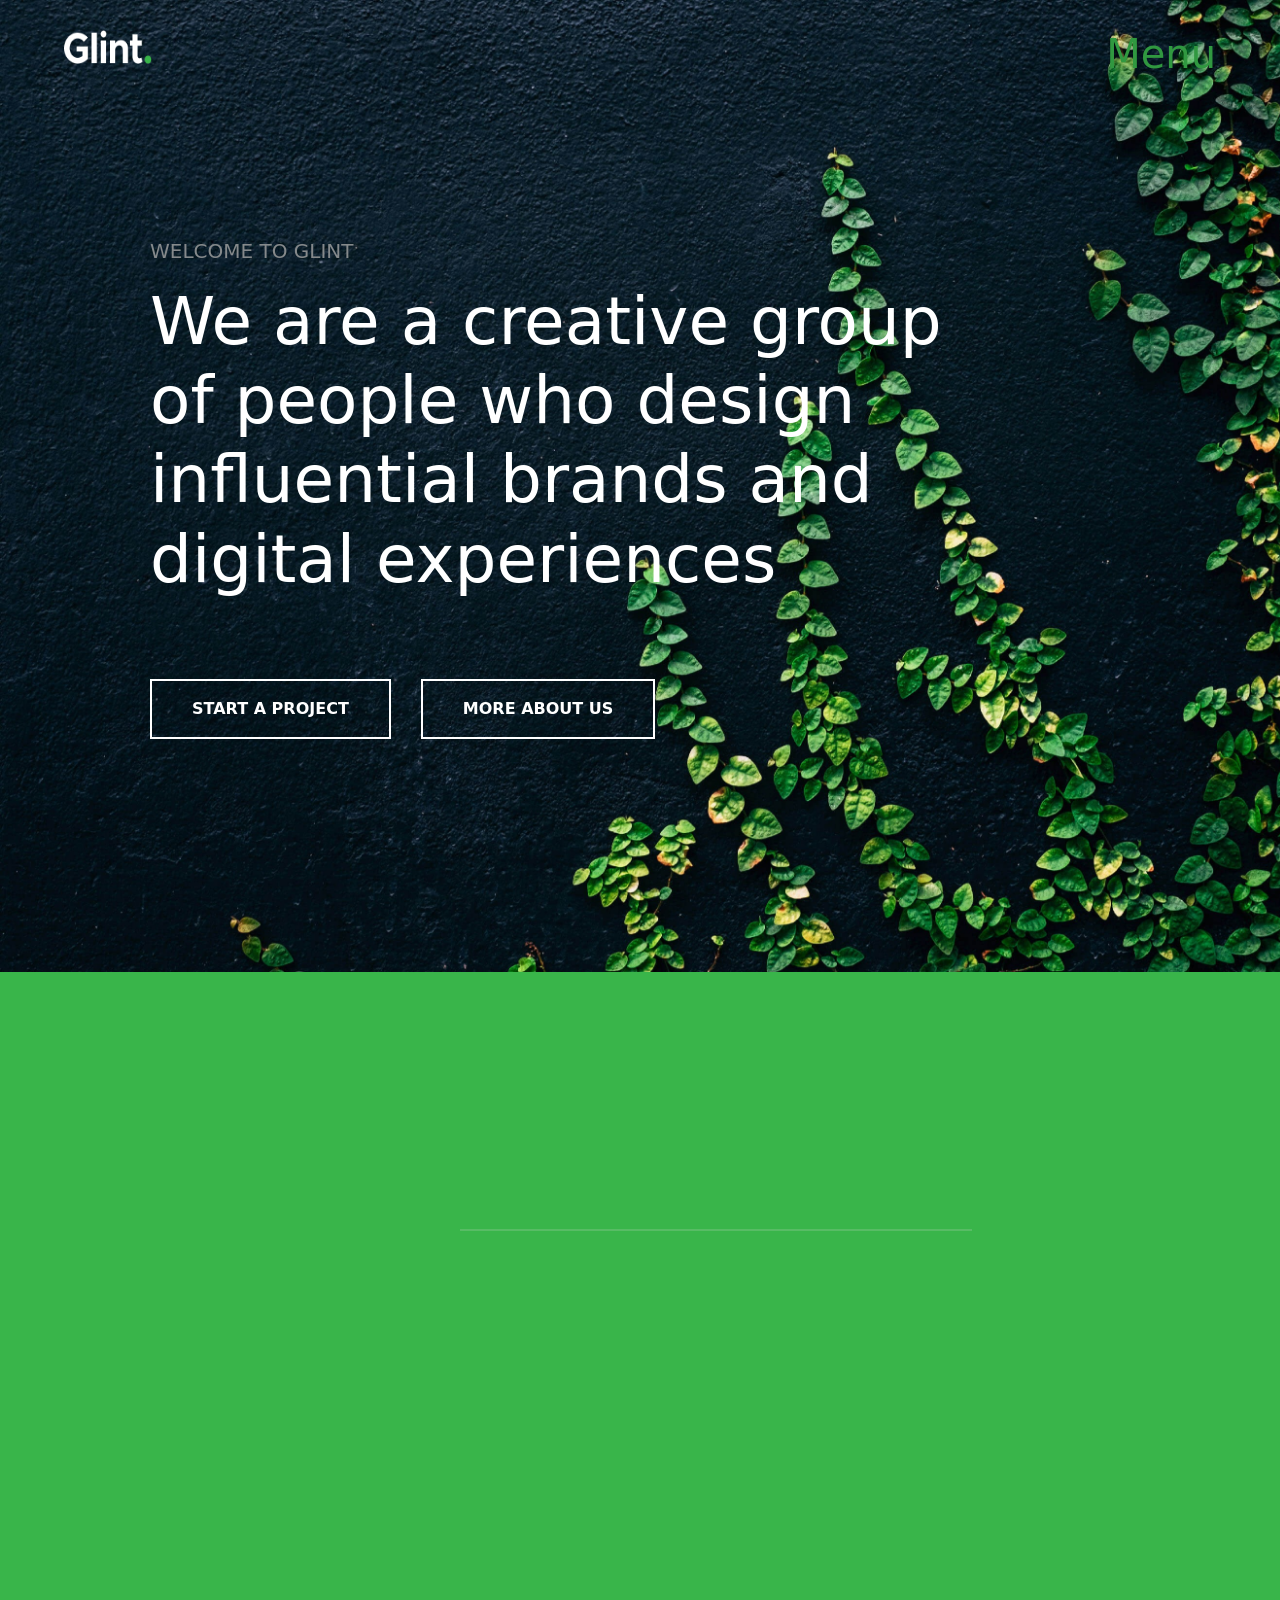
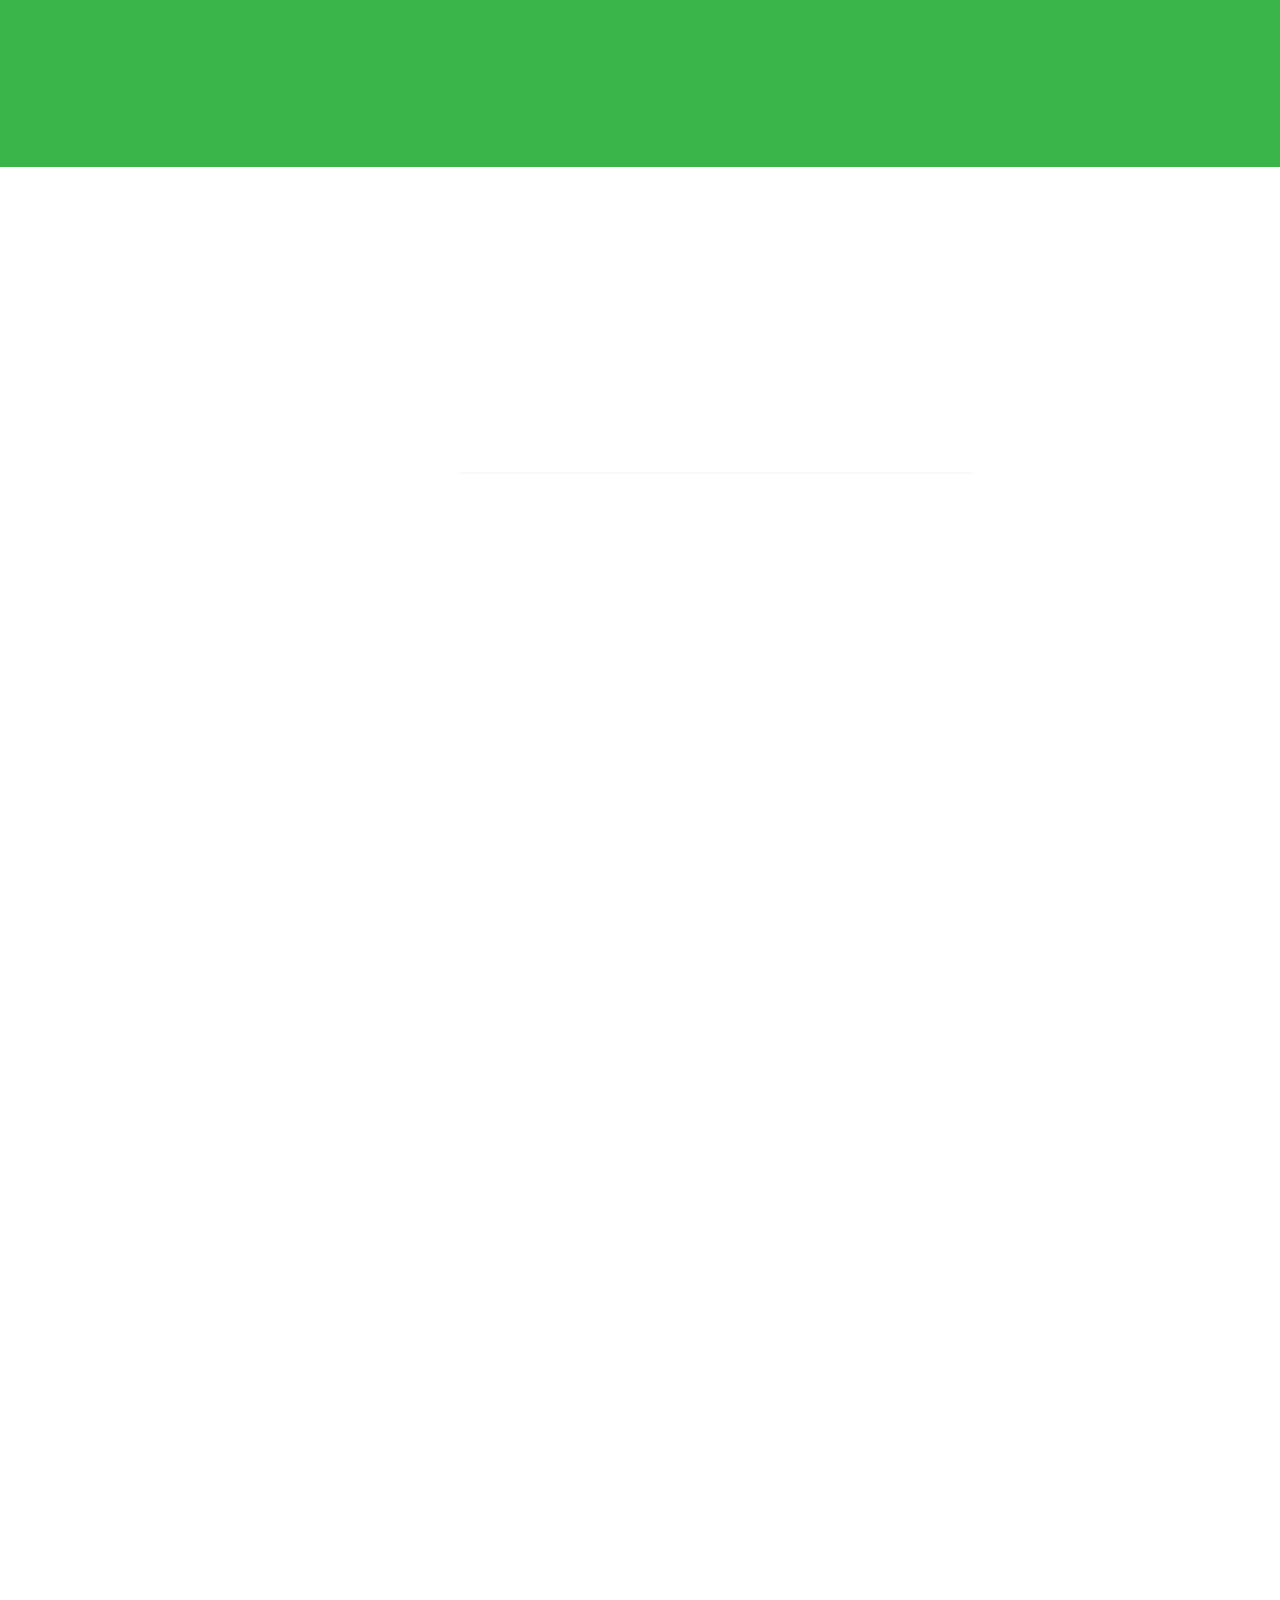
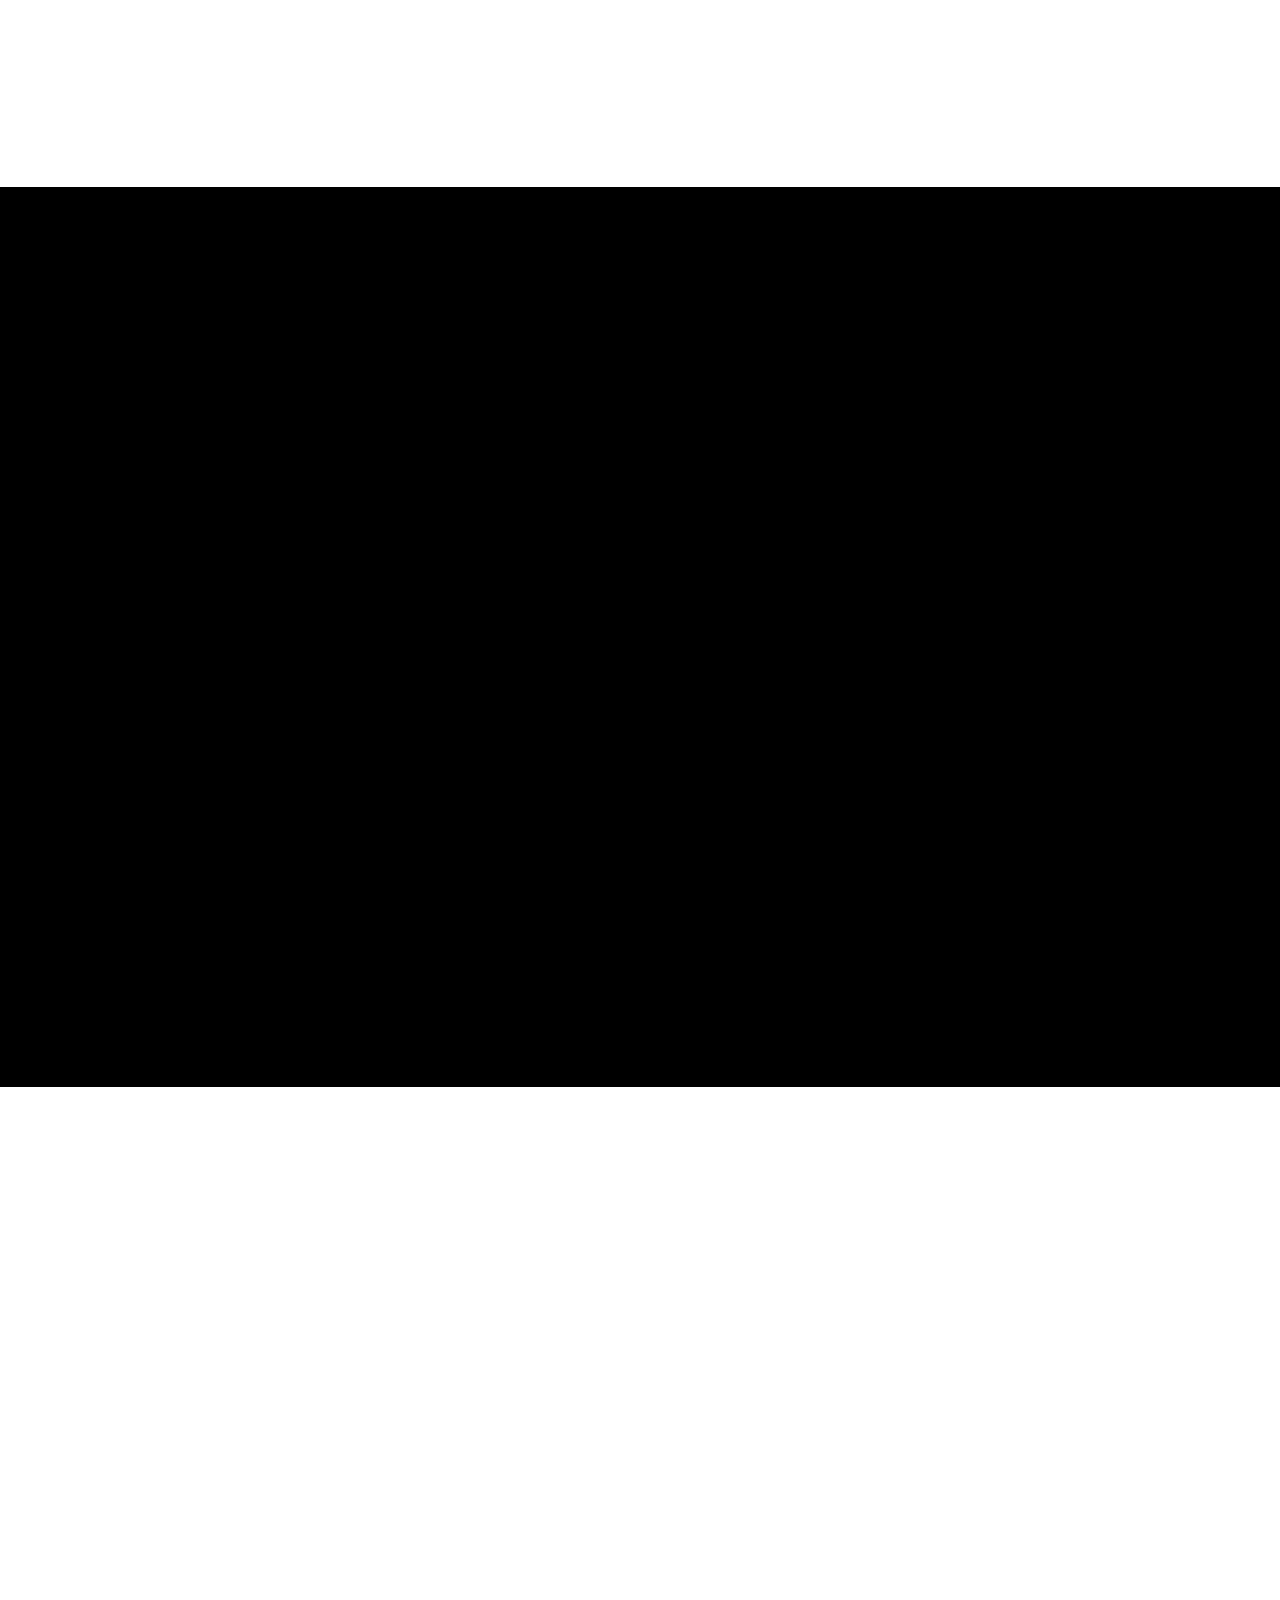
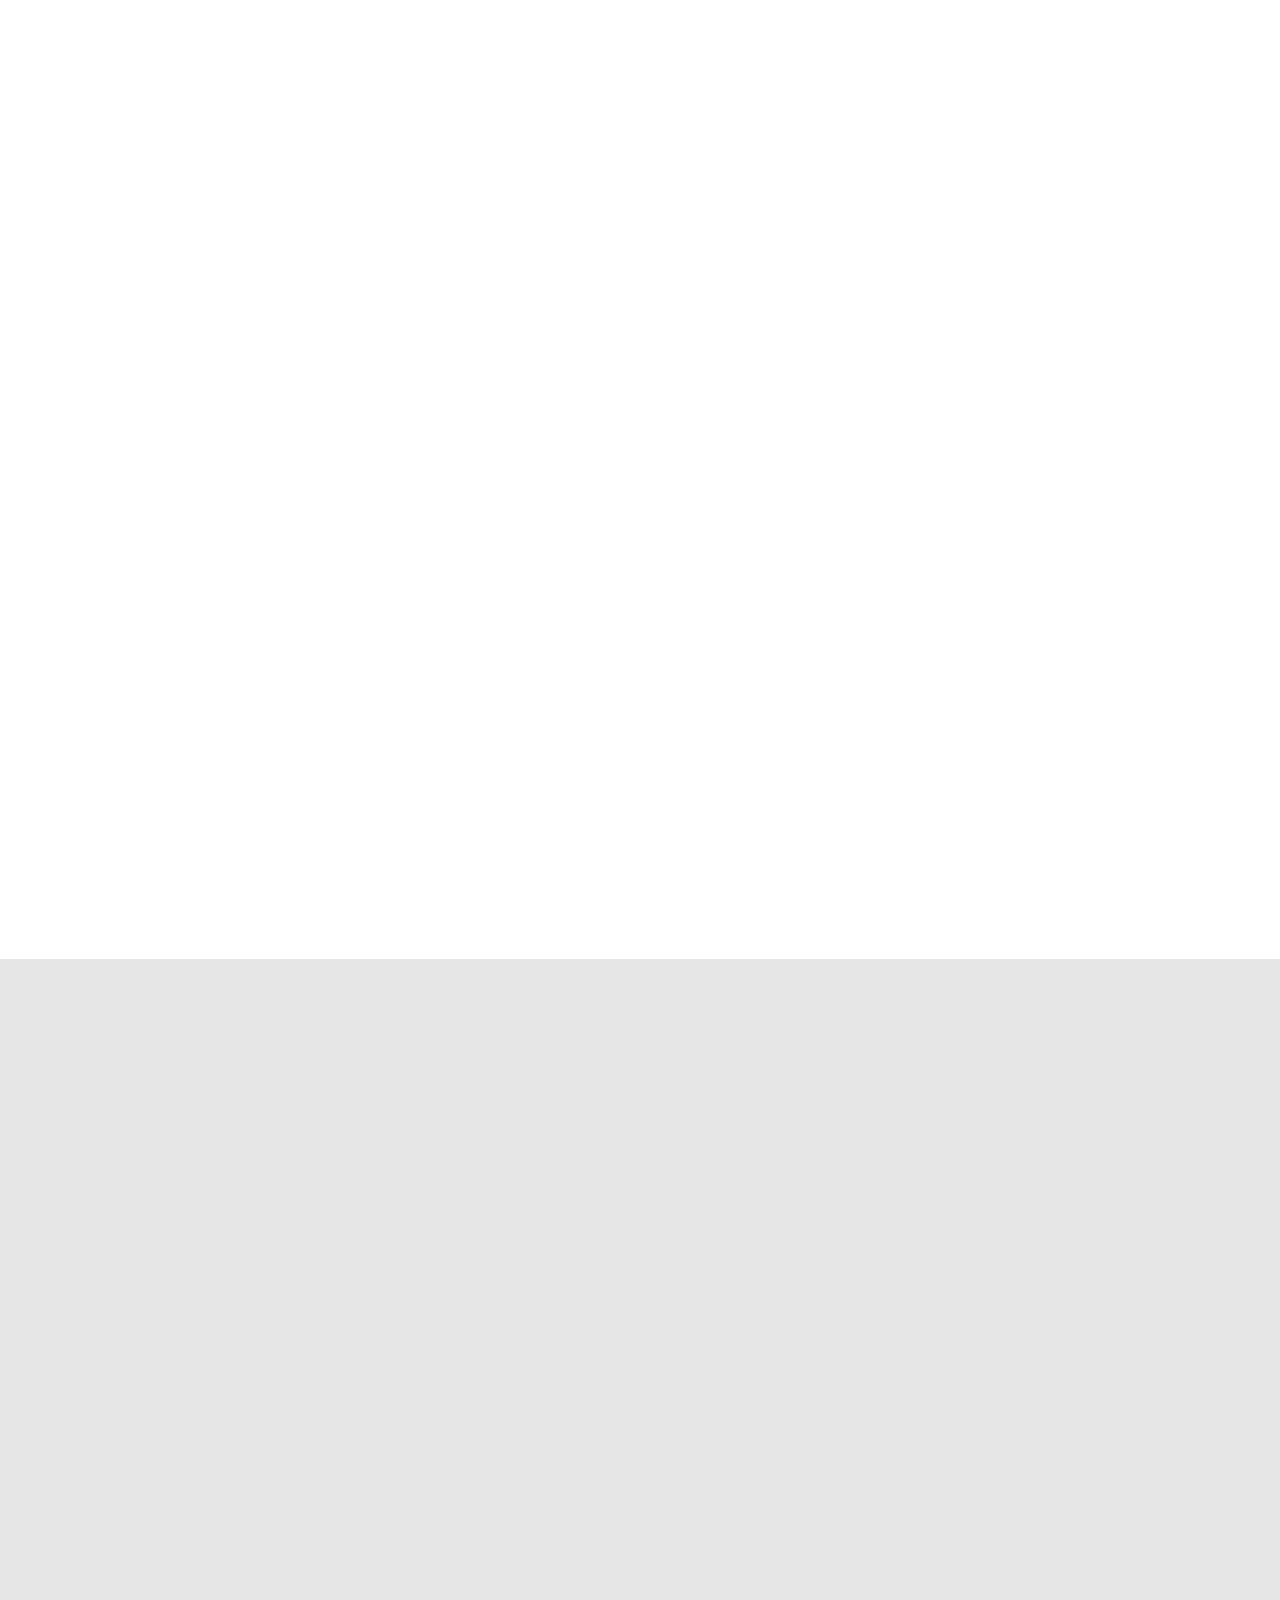
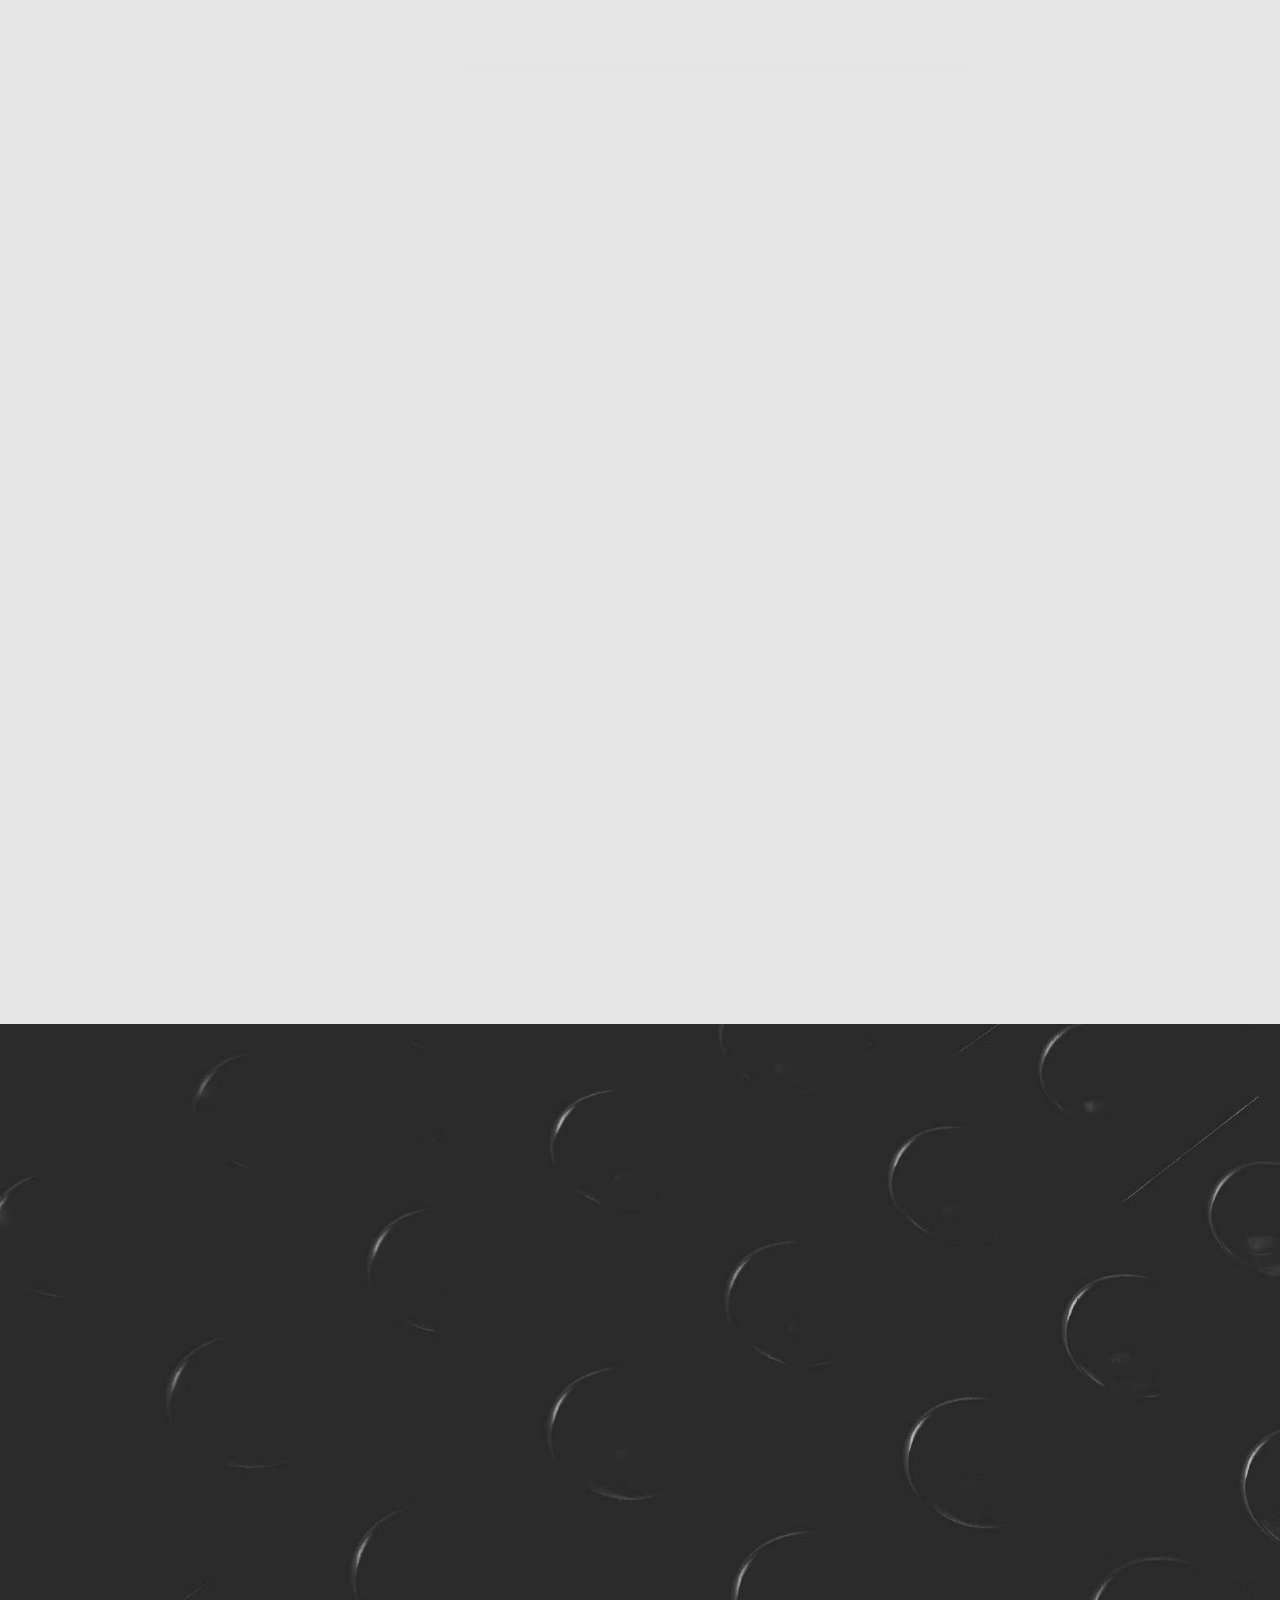
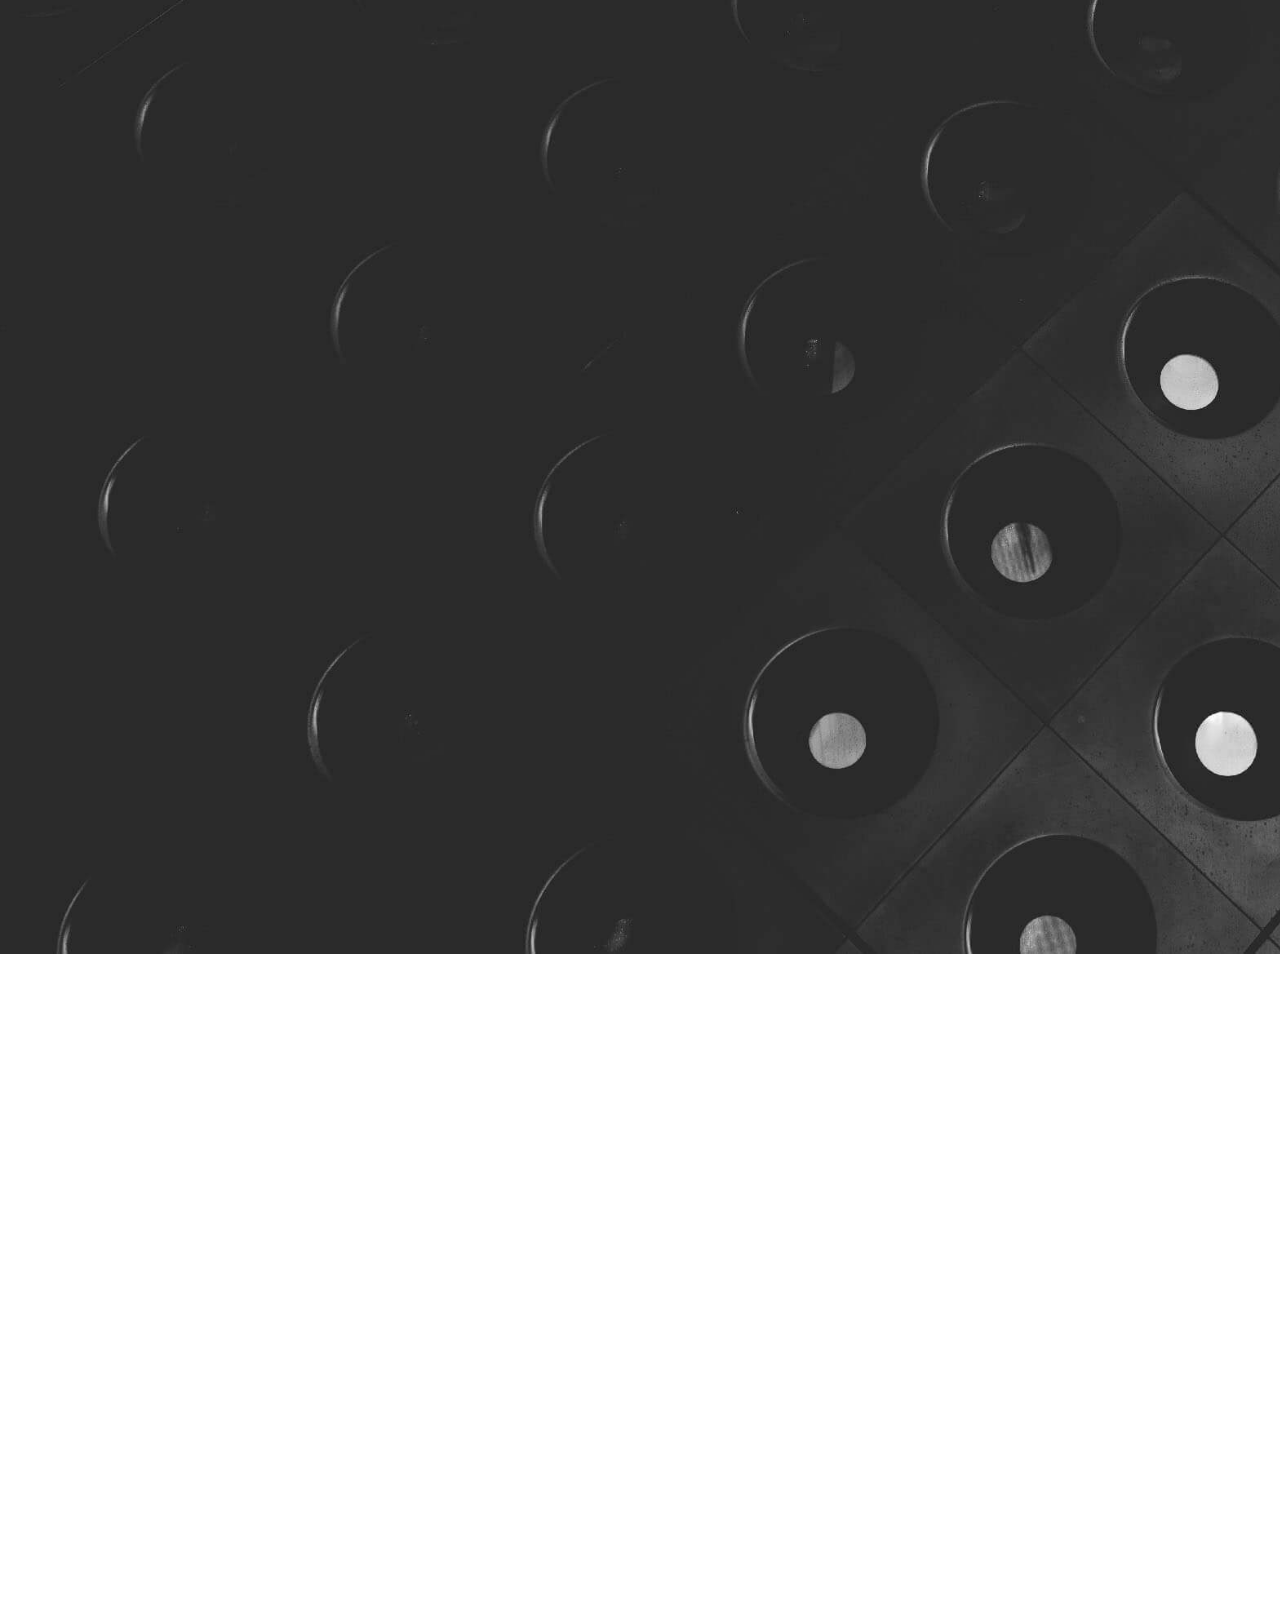
<file: index.html>
<!doctype html>
<html lang="en">
  <head>
    <!-- Required meta tags -->
    <meta charset="utf-8">
    <meta name="viewport" content="width=device-width, initial-scale=1">

    <!-- Bootstrap CSS -->
    <link href="https://cdn.jsdelivr.net/npm/bootstrap@5.0.2/dist/css/bootstrap.min.css" rel="stylesheet" integrity="sha384-EVSTQN3/azprG1Anm3QDgpJLIm9Nao0Yz1ztcQTwFspd3yD65VohhpuuCOmLASjC" crossorigin="anonymous">

      <link rel="stylesheet" href="styl.css">
    <link href="https://unpkg.com/aos@2.3.1/dist/aos.css" rel="stylesheet">
</head>
<body>
    <main>
    <nav>
        <img src="imgi_1_logo (1).png" alt="">
        <h1>Menu</h1>
    </nav>
    <div data-aos="fade-up"  class="hero">
        <p>WELCOME TO GLINT</p>
        <h1>We are a creative group <br> of people who design <br> influential brands and <br> digital experiences</h1>
        <div class="but">
            <button><b>START A PROJECT</b></button>
            <button><b>MORE ABOUT US</b></button>
        </div>
    </div>
    </main>
    <div class="hero1">
     <div data-aos="fade-up" class="text">
        <p><b>Hello There</b></p>
        <h1>We Are Glint</h1>
     </div>
     <hr>
     <div data-aos="fade-up" class="l">
        <p>Lorem ipsum dolor sit amet, consectetur adipisicing elit, sed do eiusmod tempor <br>  incididunt ut labore et dolore magna aliqua. Ut enim ad minim veniam, quis nostrud <br> exercitation ullamco laboris nisi ut aliquip ex ea commodo consequat. Duis aute irure <br> dolor in reprehenderit in voluptate velit esse cillum dolore eu fugiat nulla pariatur. <br>  Excepteur sint occaecat cupidatat non proident, sunt in culpa qui officia deserunt.</p>
     </div>
     <div class="k">
        <div data-aos="fade-up" class="a">
            <h1>127</h1>
            <p><b>Awards Received</b></p>
        </div>
        <div data-aos="fade-up" class="a">
            <h1>1505</h1>
            <p><b>Active Project</b></p>
        </div>
        <div data-aos="fade-up" class="a">
            <h1>109</h1>
            <p><b>Happy Customers</b></p>
        </div>
        <div data-aos="fade-up" class="a1">
            <h1>102</h1>
            <p><b>Happy Customers</b></p>
        </div>
        </div>
    </div>
     <div class="hero2">
        <div  data-aos="fade-up" class="text2">
            <p><b>What We Do</b></p>
            <h1>We’ve got everything you need to <br> launch and grow your business</h1>
        </div>
        <hr>
        <div class="flex">
            <div data-aos="fade-up" class="block">
            <h1>Brand Identity</h1>
            <p>Nemo cupiditate ab quibusdam quaerat impedit magni. <br> Earum suscipit ipsum laudantium. Quo delectus est. <br> Maiores voluptas ab sit natus veritatis ut. Debitis nulla <br> cumque veritatis. Sunt suscipit voluptas ipsa in tempora <br> esse soluta sint.</p>
            </div>
            <div data-aos="fade-up" class="block">
            <h1>Illustration</h1>
            <p>Nemo cupiditate ab quibusdam quaerat impedit magni. <br> Earum suscipit ipsum laudantium. Quo delectus est. <br> Maiores voluptas ab sit natus veritatis ut. Debitis nulla <br> cumque veritatis. Sunt suscipit voluptas ipsa in tempora <br> esse soluta sint.</p>
            </div>
        </div>
        <div class="flex1">
            <div data-aos="fade-up" class="block1">
            <h1>Marketing</h1>
            <p>Nemo cupiditate ab quibusdam quaerat impedit magni. <br> Earum suscipit ipsum laudantium. Quo delectus est. <br> Maiores voluptas ab sit natus veritatis ut. Debitis nulla <br> cumque veritatis. Sunt suscipit voluptas ipsa in tempora <br> esse soluta sint.</p>
            </div>
            <div data-aos="fade-up" class="block1">
            <h1>Web Design</h1>
            <p>Nemo cupiditate ab quibusdam quaerat impedit magni. <br> Earum suscipit ipsum laudantium. Quo delectus est. <br> Maiores voluptas ab sit natus veritatis ut. Debitis nulla <br> cumque veritatis. Sunt suscipit voluptas ipsa in tempora <br> esse soluta sint.</p>
            </div>
        </div>
        <div class="flex2">
            <div data-aos="fade-up" class="block2">
            <h1>Packaging Design</h1>
            <p>Nemo cupiditate ab quibusdam quaerat impedit magni. <br> Earum suscipit ipsum laudantium. Quo delectus est. <br> Maiores voluptas ab sit natus veritatis ut. Debitis nulla <br> cumque veritatis. Sunt suscipit voluptas ipsa in tempora <br> esse soluta sint.</p>
            </div>
            <div data-aos="fade-up" class="block2">
            <h1>Web Development</h1>
            <p>Nemo cupiditate ab quibusdam quaerat impedit magni. <br> Earum suscipit ipsum laudantium. Quo delectus est. <br> Maiores voluptas ab sit natus veritatis ut. Debitis nulla <br> cumque veritatis. Sunt suscipit voluptas ipsa in tempora <br> esse soluta sint.</p>
            </div>
        </div>
     </div>
      <div class="hero3">
        <div data-aos="fade-up"class="text3">
            <p>Recent Works</p>
            <h1>We love what we do, check out <br> some of our latest works</h1>
        </div>

        <div class="img">
            <img data-aos="fade-up" src="imgi_2_lady-shutterbug.jpg" alt="">
            <img data-aos="fade-up" src="imgi_5_grow-green.jpg" alt="">
        </div>
        <div class="img1">
            <img data-aos="fade-up" src="imgi_3_woodcraft.jpg" alt="">
            <img data-aos="fade-up" src="imgi_6_guitarist.jpg" alt="">
        </div>
        <div class="img2">
            <img data-aos="fade-up" src="imgi_4_the-beetle.jpg" alt="">
            <img data-aos="fade-up" src="imgi_7_palmeira.jpg" alt="">
        </div>
      </div>
      
      <div class="hero4">
        <div data-aos="fade-up" class="text4">
            <p><b>Our Clients</b></p>
            <h1>Glint has been honored to partner <br> up with these clients</h1>
        </div>
        <div data-aos="fade-up" class="img3">
            <img src="imgi_8_apple.png" alt="">
            <img src="imgi_9_atom.png" alt="">
            <img src="imgi_10_blackberry.png" alt="">
            <img src="imgi_11_dropbox.png" alt="">
            <img src="imgi_12_envato.png" alt="">
            <img src="imgi_13_firefox.png" alt="">
            <img src="imgi_14_joomla.png" alt="">
        </div>
        <hr>
         <div data-aos="fade-up" class="carousel-container">
        <!-- Chapga o'tkazish tugmasi -->
        <button class="nav-btn prev-btn" id="prevBtn">&#8592;</button>

        <!-- Slaydlar (Yozuvlar) -->
        <div class="carousel-slides">
            <!-- 1-Yozuv -->
            <div class="slide active">
                Qui ipsam temporibus quisquam vel. Maiores eos cumque <br> distinctio nam accusantium ipsum. Laudantium quia consequatur <br> molestias delectus culpa facere hic dolores aperiam. Accusantium <br> quos qui praesentium corpori. Excepturi nam cupiditate culpa <br> doloremque deleniti repellat.
            </div>
            
            <!-- 2-Yozuv -->
            <div class="slide">
                Excepturi nam cupiditate culpa doloremque deleniti repellat. <br> Veniam quos repellat voluptas animi adipisci. Nisi eaque <br> consequatur. Quasi voluptas eius distinctio. Atque eos maxime. <br> Qui ipsam temporibus quisquam vel.
            </div>

            <!-- 3-Yozuv -->
            <div class="slide">
                <p>Repellat dignissimos libero. Qui sed at corrupti expedita voluptas <br> odit. Nihil ea quia nesciunt. Ducimus aut sed ipsam. Autem eaque <br> officia cum exercitationem sunt voluptatum accusamus. Quasi <br> voluptas eius distinctio.</p>
            </div>
        </div>

        <!-- O'ngga o'tkazish tugmasi -->
        <button class="nav-btn next-btn" id="nextBtn">&#8594;</button>
    </div>
    <div data-aos="fade-up" class="p">
       <img src="imgi_16_user-01.jpg" alt="">
       <h2>Tim Cook</h2>
       <p>Ceo, Apple</p>
       </div>
      </div>
      <div class="hero5">
        <div data-aos="fade-up" class="text5">
            <p><b>Contact Us</b></p>
            <h1>Reach out for a new project or just <br> say hello</h1>
        </div>
        <div class="flex1">
        <div data-aos="fade-up" class="left">
            <div class="l1">
                <p><b>Send Us A Message</b></p>
            </div>
            <div class="in1">
            <input type="text" placeholder="Your Name">
            </div>
            <div class="in1">
            <input type="email" placeholder="Your Email">
            </div>
            <div class="in1">
            <input type="text" placeholder="Subject">
            </div>
            <div class="in2">
                <form class="was-validated">
  <div class="mb-3">
    <label for="validationTextarea" class="form-label"></label>
    <textarea class="form-control is-invalid" id="validationTextarea" placeholder="Required example textarea" required></textarea>
    <div class="invalid-feedback">
    </div>
  </div>
            </div>
            <button><b>SUBMIT</b></button>
        </div>
  
      <div data-aos="fade-up" class="right">
        <h3>Contact Info</h3>
        <div class="blocks">
        <h3>Where to Find Us</h3>
        <div class="p1">
        <p>1600 Amphitheatre Parkway</p>
        <p>Mountain View, CA</p>
        <p>94043 US</p> 
        </div>
        </div>
        <div class="blocks1">
        <h3>Email Us At</h3>
        <div class="p1">
        <p>contact@glintsite.com</p>
        <p>info@glintsite.com</p>
        </div>
        </div>
        <div class="blocks1">
        <h3>Call Us At</h3>
        <div class="p1">
        <p>Phone: (+63) 555 1212</p>
        <p>Mobile: (+63) 555 0100</p>
        <p>Fax: (+63) 555 0101</p>
        </div>
        </div>

      </div>
      </div>
    </div>

     <div data-aos="fade-up" class="hero6">
        <div class="left1">
            <img src="imgi_36_logo-footer (1).png" alt="">
            <p>Proin eget tortor risus. Mauris blandit aliquet elit, eget <br> tincidunt nibh pulvinar a. Praesent sapien massa, convallis <br> a pellentesque nec, egestas non nisi. Mauris blandit <br> aliquet elit, eget tincidunt nibh pulvinar a. Nulla porttitor <br> accumsan tincidunt. Nulla porttitor accumsan tincidunt. <br> Quaerat voluptas autem necessitatibus vitae aut.</p>
        </div>
        <div data-aos="fade-up" class="right1">
            <li>Get Notified</li>
            <p>Quia quo qui sed odit. Quaerat voluptas autem <br> necessitatibus vitae aut non alias sed quia. Ut itaque enim <br> optio ut excepturi deserunt iusto porro.</p>
            <div class="ii">
            <input type="email" placeholder="Email Address">
            <button>SUBSCRIBE</button>
            </div>
        </div>
        <div class="end">
            <div class="tt1">
            <div class="tt">
            <div class="t1">
                <p>© Copyright Glint 2026</p>
            </div>
            <div class="t1">
                <p> Site Template by Colorlib</p>
            </div>
            </div>
            </div>
        </div>
     </div>
    



 <script>
        const slides = document.querySelectorAll('.slide');
        const prevBtn = document.getElementById('prevBtn');
        const nextBtn = document.getElementById('nextBtn');
        let currentIndex = 0;

        function showSlide(index) {
            // Slaydlar chegarasidan chiqib ketmaslik uchun
            if (index >= slides.length) {
                currentIndex = 0;
            } else if (index < 0) {
                currentIndex = slides.length - 1;
            } else {
                currentIndex = index;
            }

            // Hamma slaydlardan active klassini olib tashlash
            slides.forEach((slide) => {
                slide.classList.remove('active');
            });

            // Faqat joriy slaydga active klassini qo'shish
            slides[currentIndex].classList.add('active');
        }

        // Tugmalarga bosilgandagi funksiyalar
        nextBtn.addEventListener('click', () => {
            showSlide(currentIndex + 1);
        });

        prevBtn.addEventListener('click', () => {
            showSlide(currentIndex - 1);
        });
    </script>
    <script src="https://unpkg.com/aos@2.3.1/dist/aos.js"></script>
    <script>
  AOS.init();
</script>
</body>
</html>
</file>
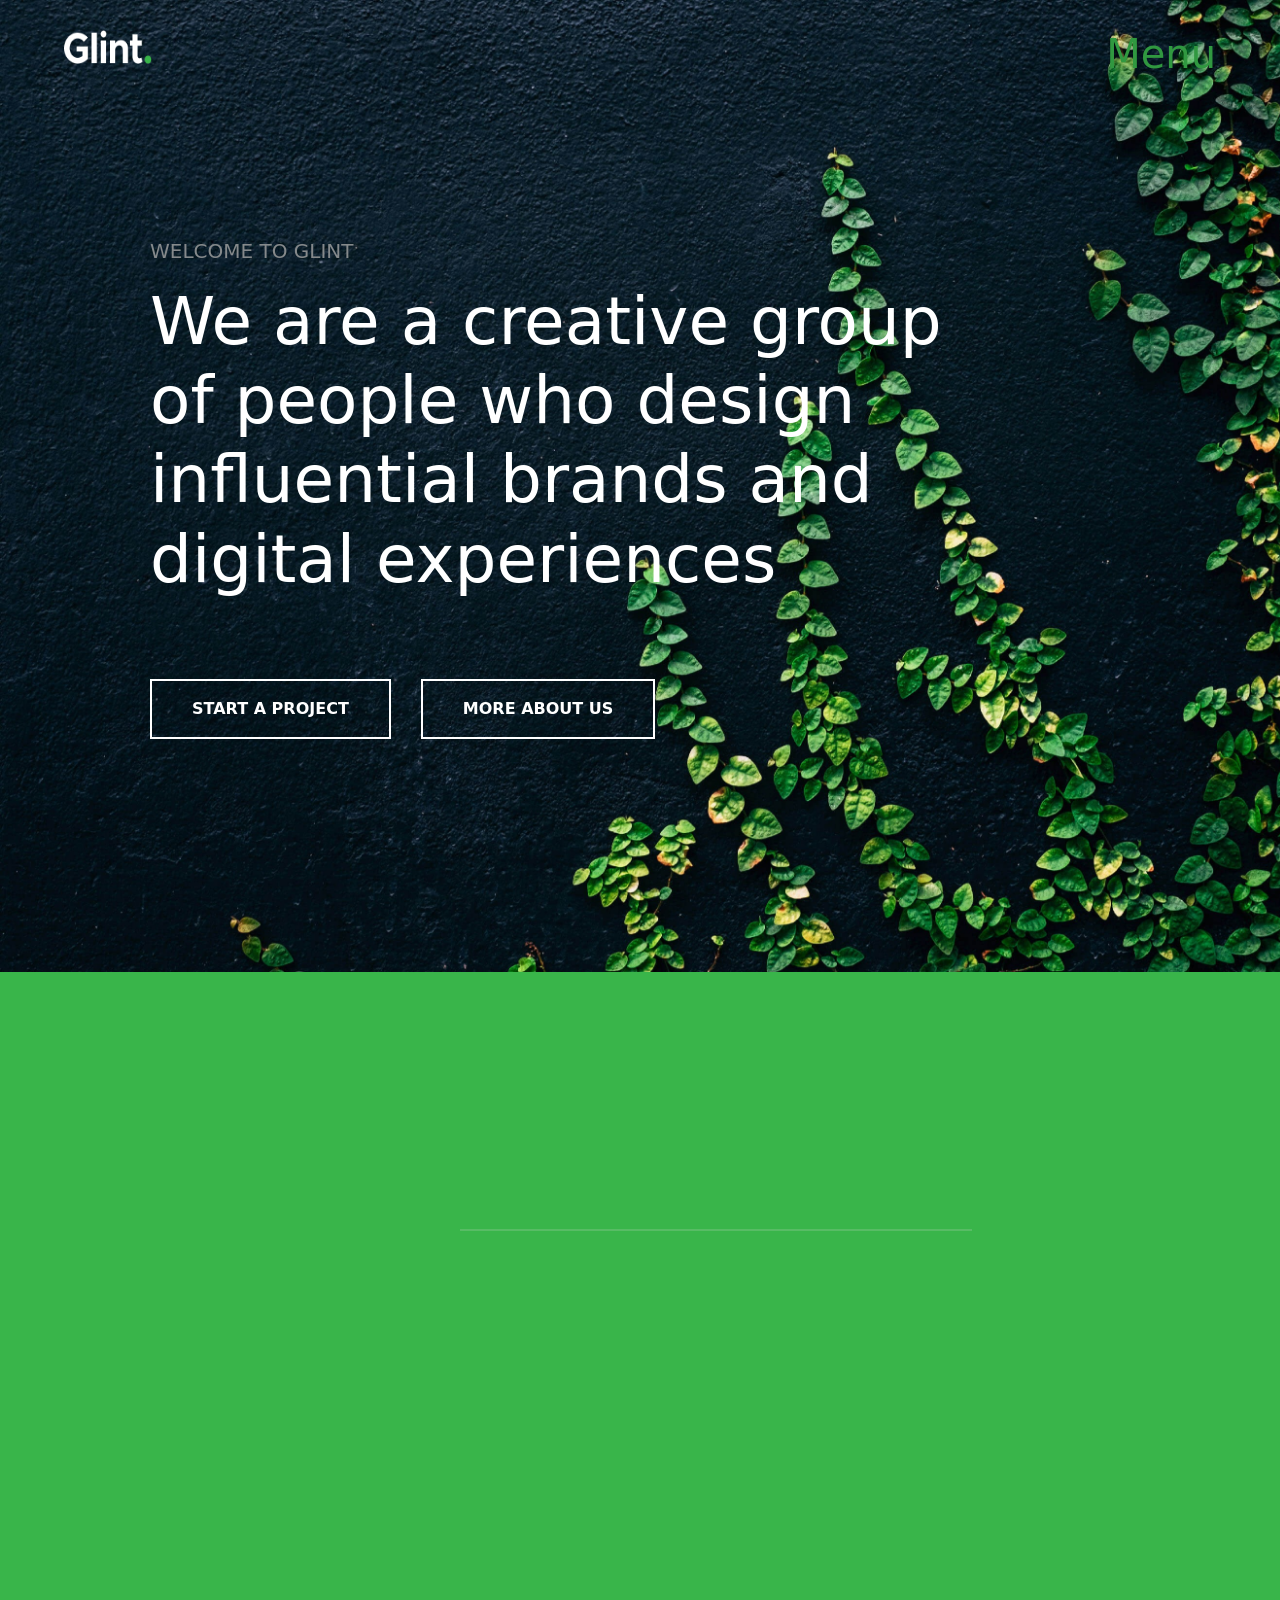
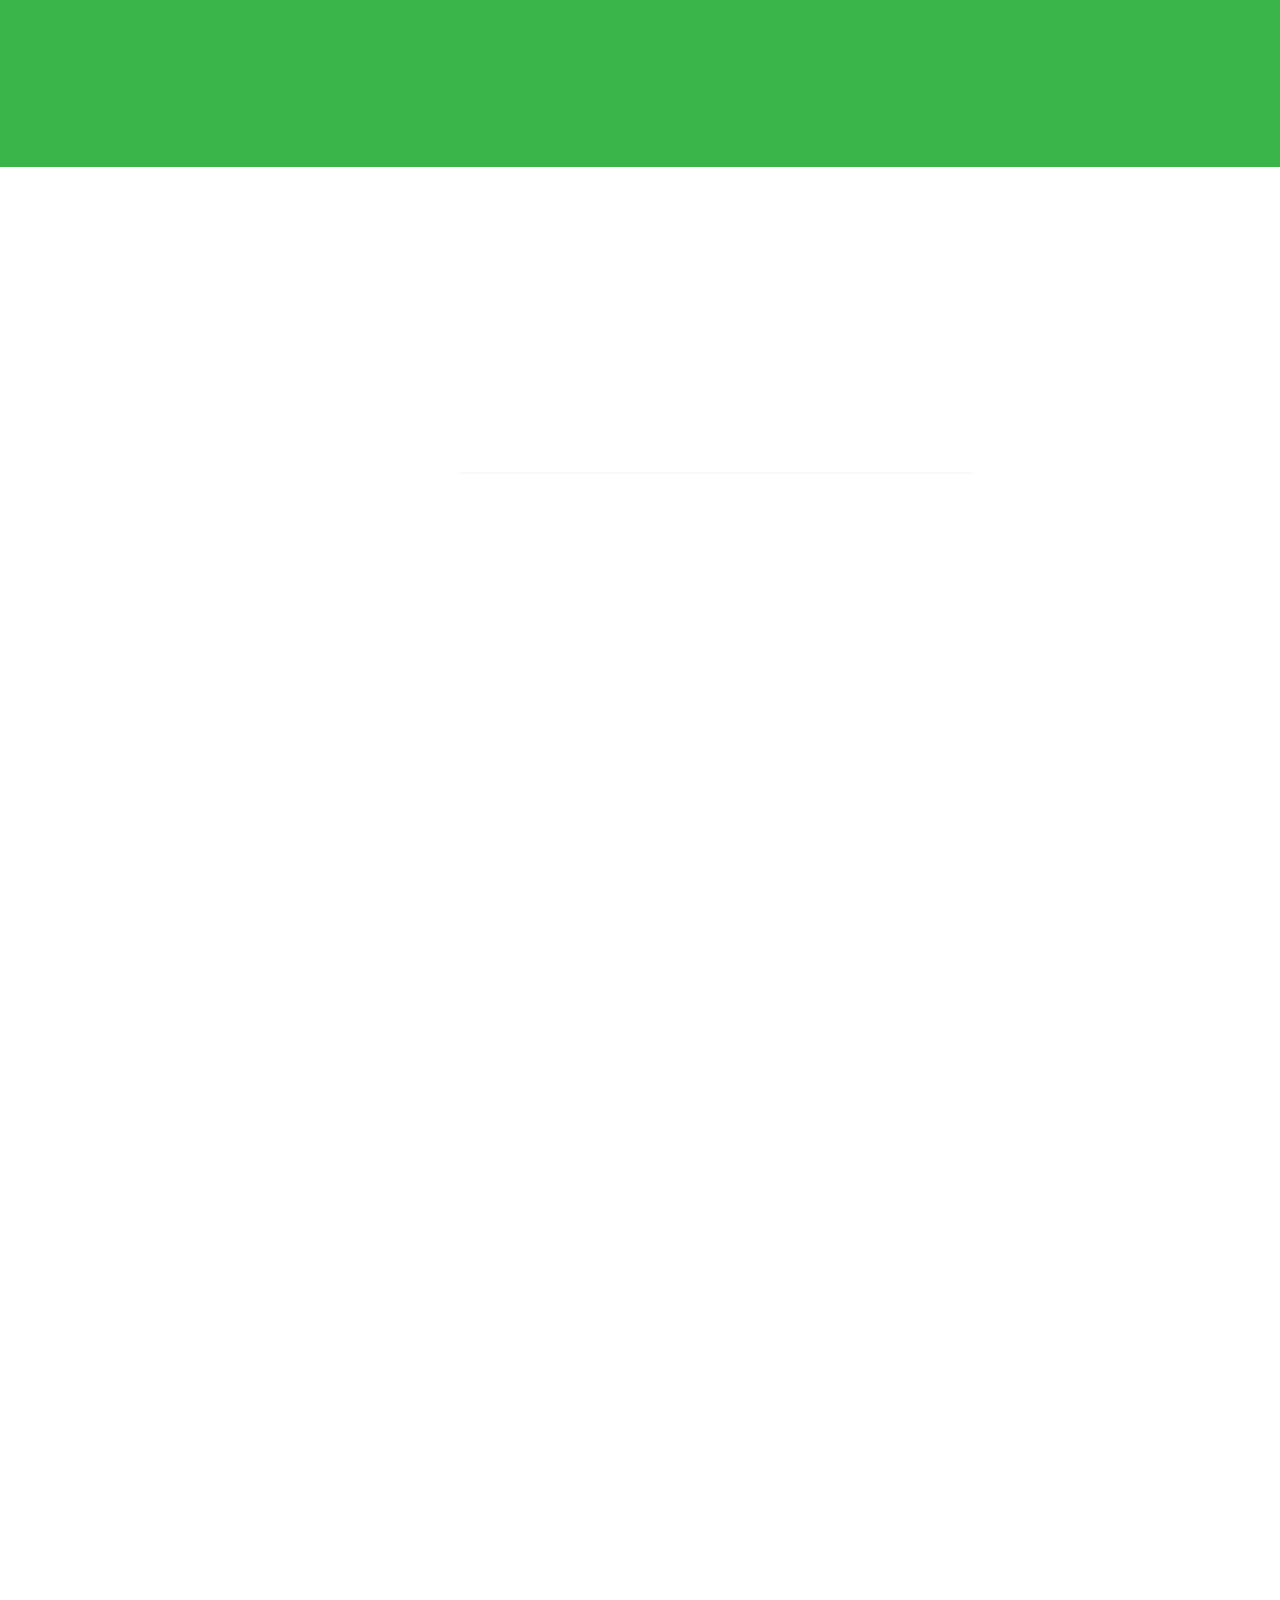
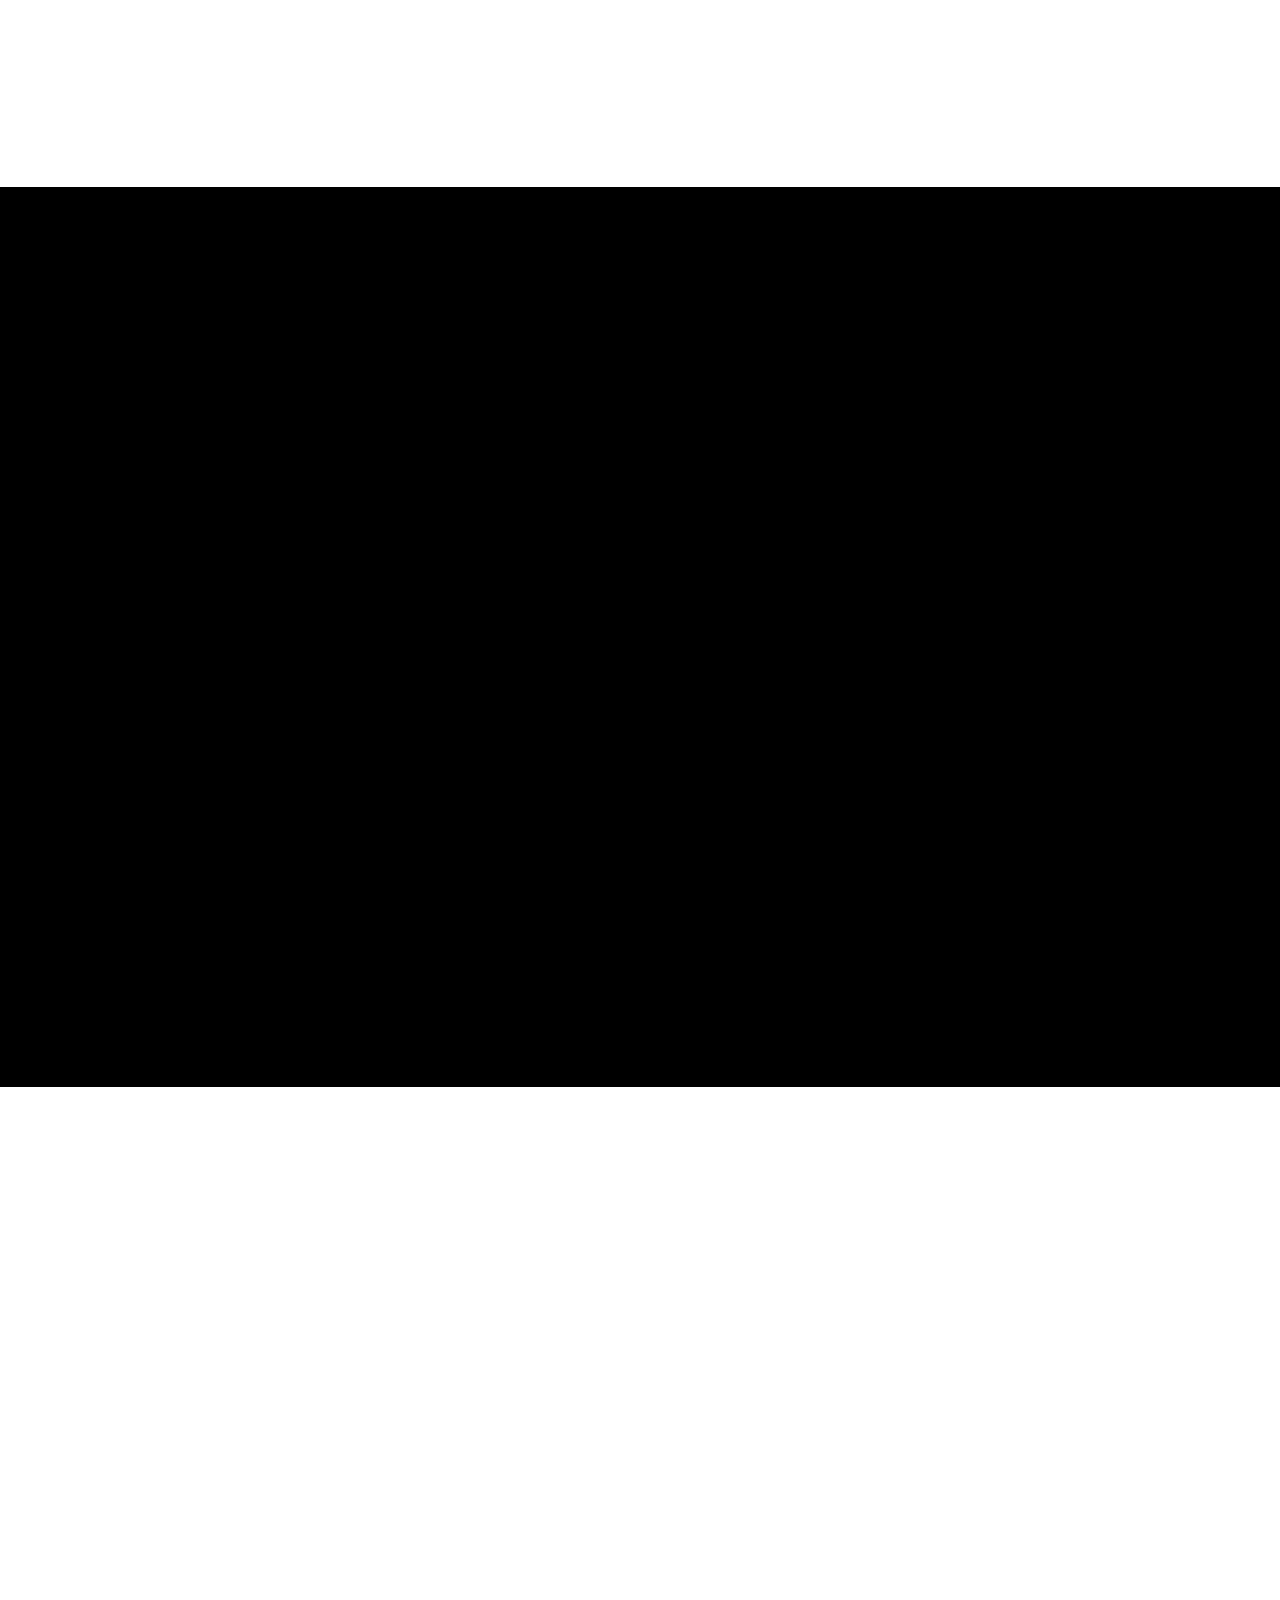
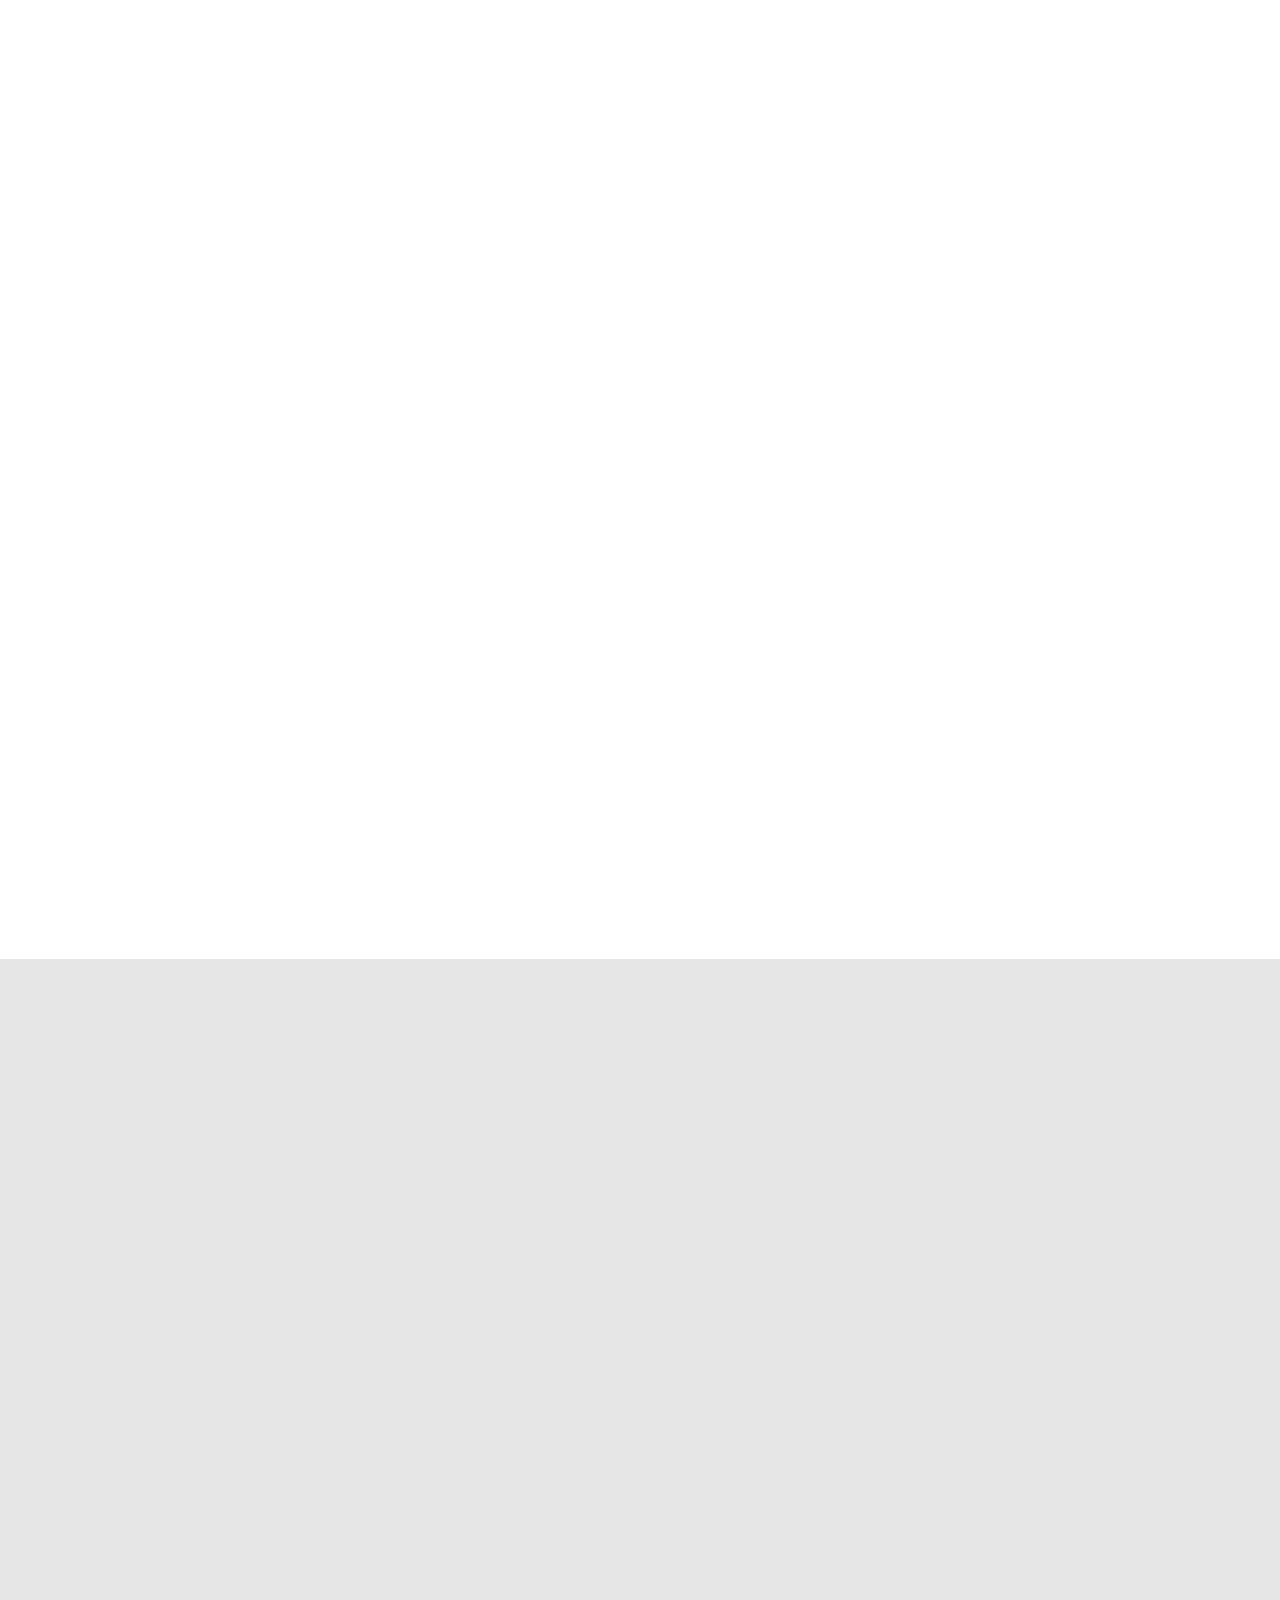
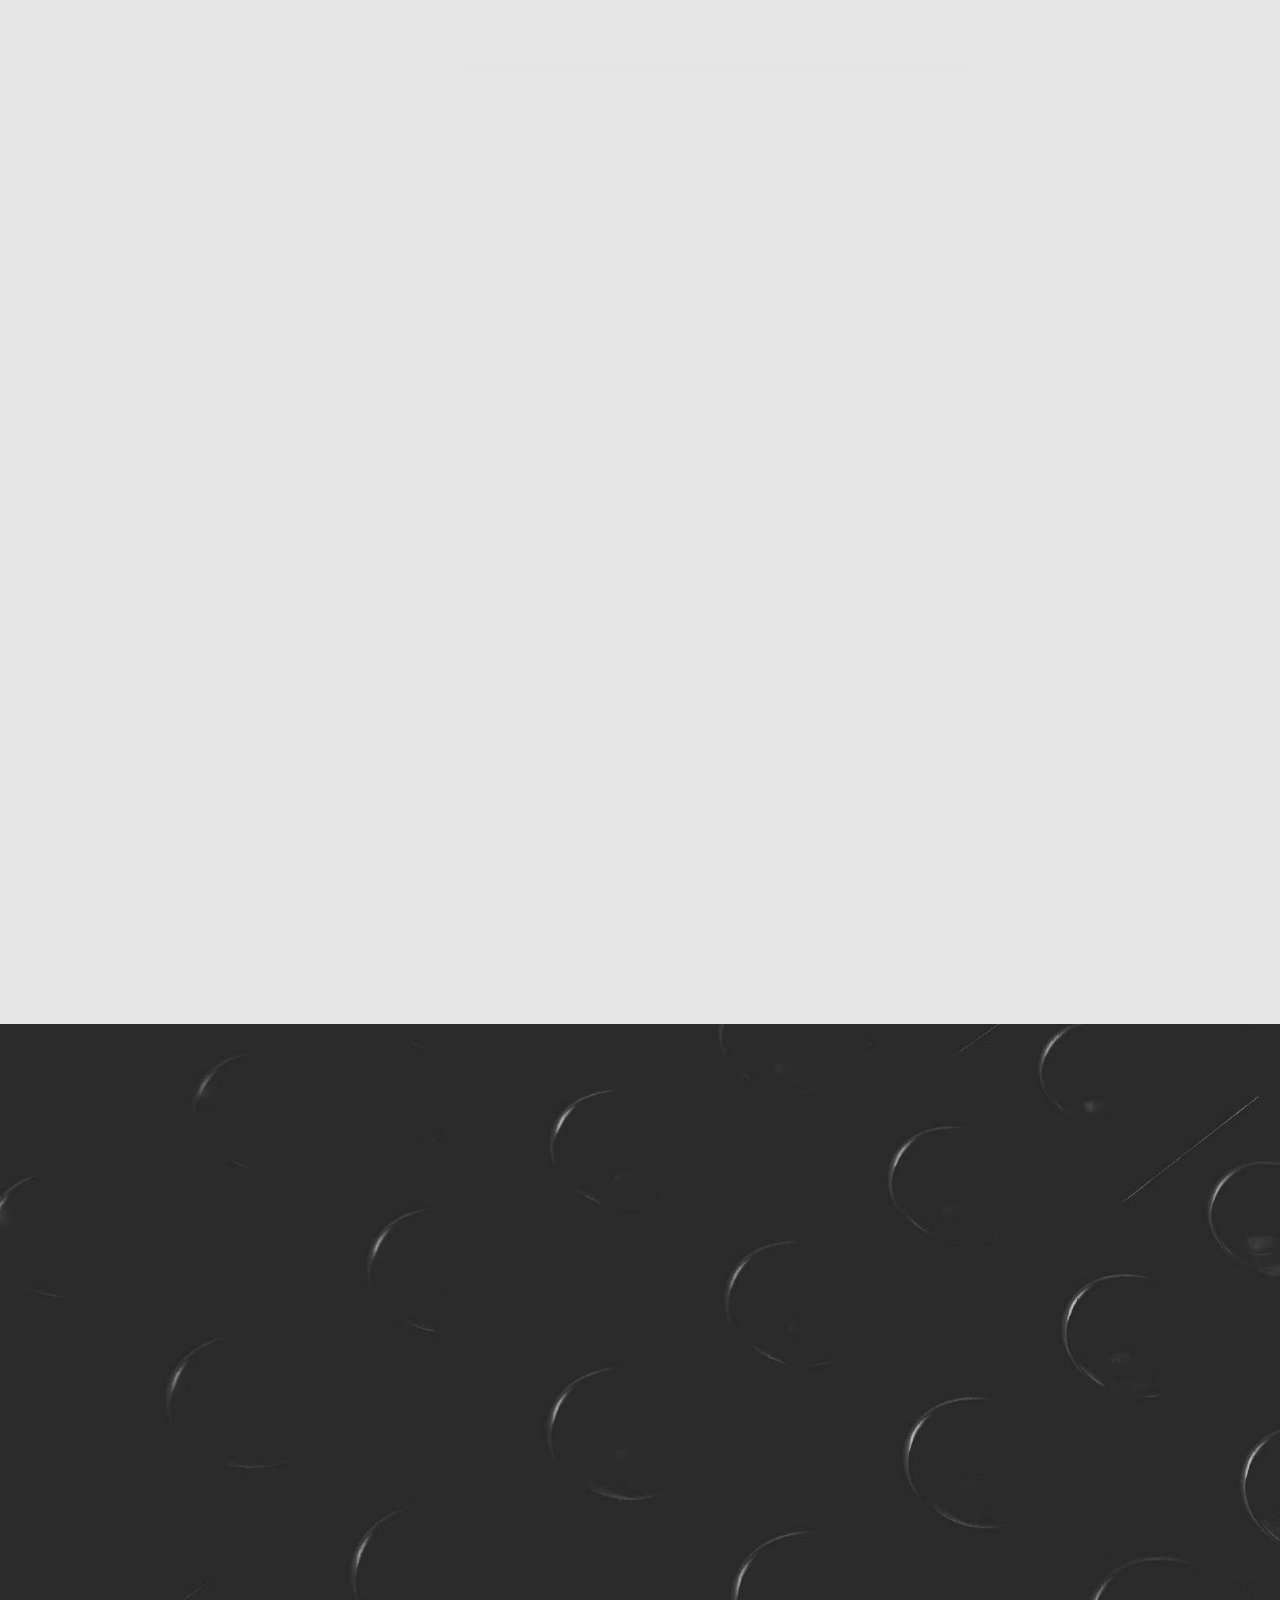
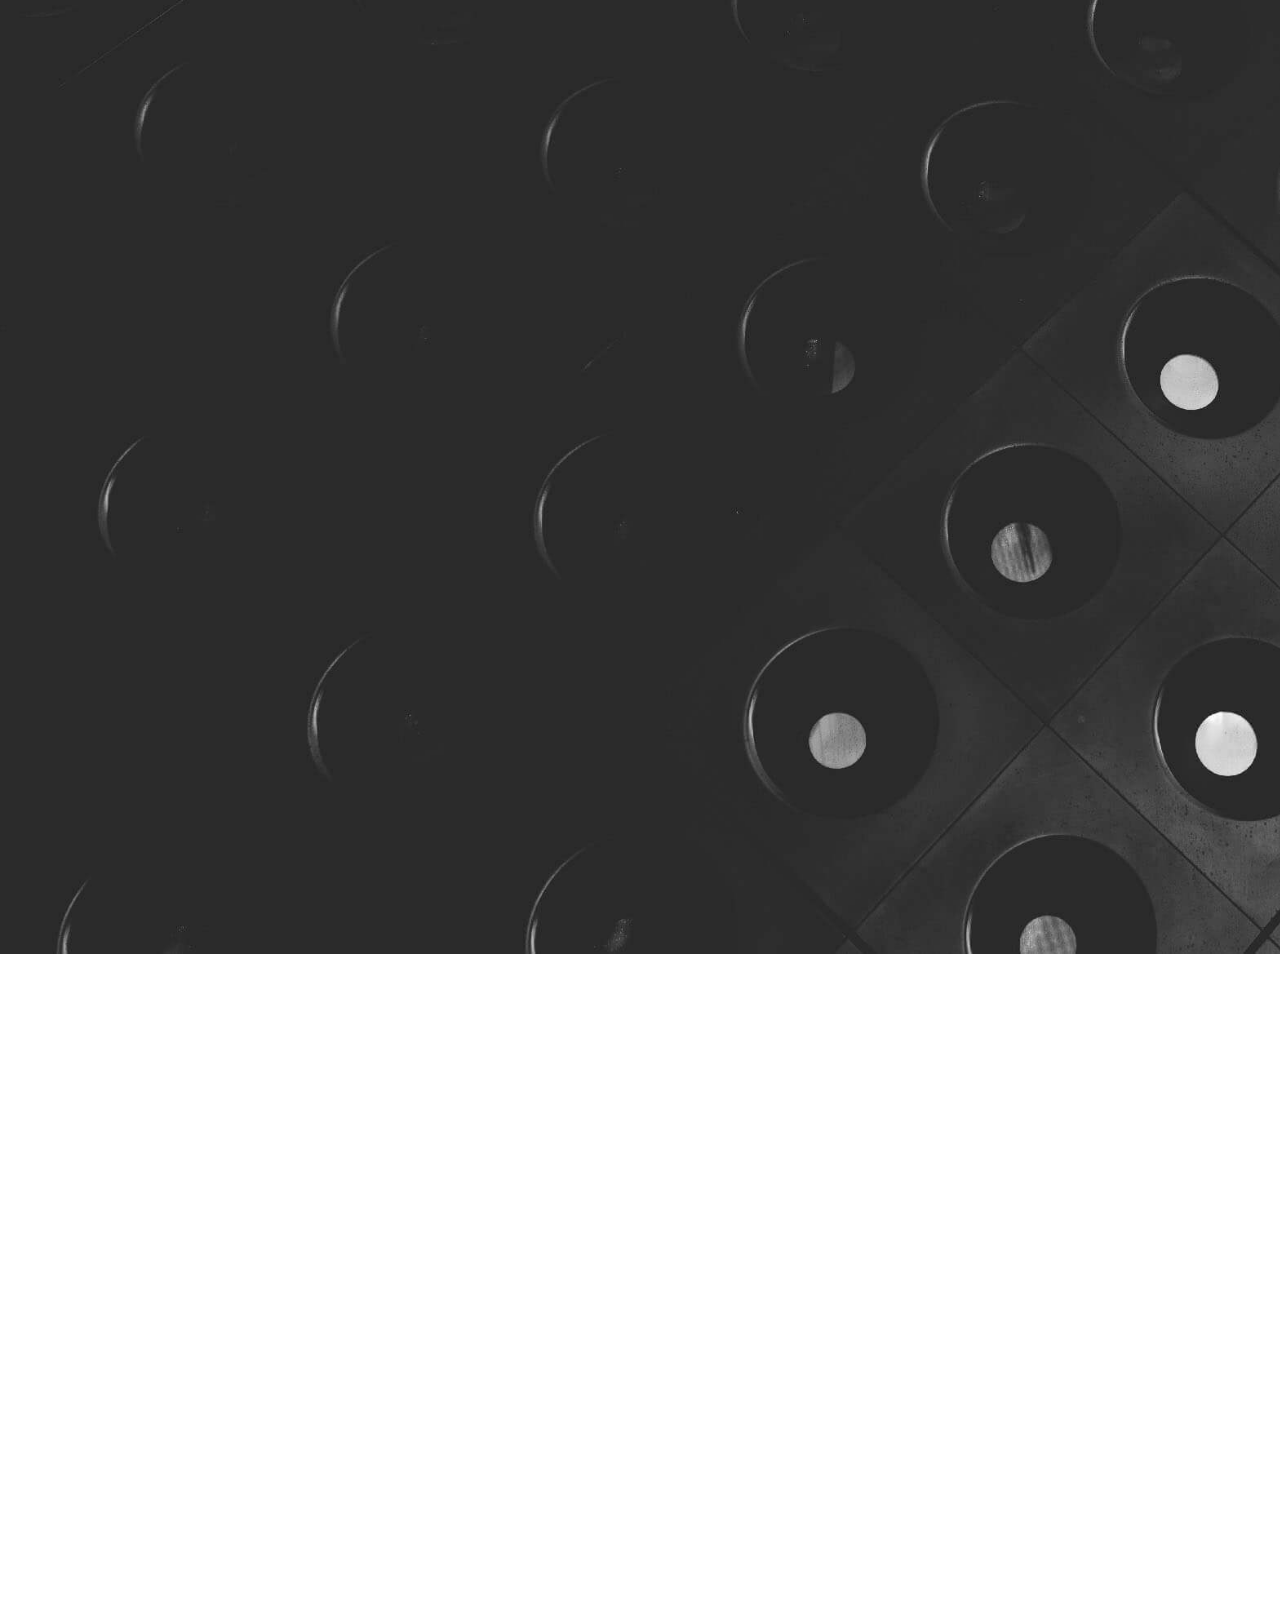
<file: index .html>
<!doctype html>
<html lang="en">
  <head>
    <!-- Required meta tags -->
    <meta charset="utf-8">
    <meta name="viewport" content="width=device-width, initial-scale=1">

    <!-- Bootstrap CSS -->
    <link href="https://cdn.jsdelivr.net/npm/bootstrap@5.0.2/dist/css/bootstrap.min.css" rel="stylesheet" integrity="sha384-EVSTQN3/azprG1Anm3QDgpJLIm9Nao0Yz1ztcQTwFspd3yD65VohhpuuCOmLASjC" crossorigin="anonymous">

      <link rel="stylesheet" href="styl .css">
    <link href="https://unpkg.com/aos@2.3.1/dist/aos.css" rel="stylesheet">
</head> 
<body>
    <main>
    <nav>
        <img src="imgi_1_logo (1).png" alt="">
        <h1>Menu</h1>
    </nav>
    <div data-aos="fade-up"  class="hero">
        <p>WELCOME TO GLINT</p>
        <h1>We are a creative group <br> of people who design <br> influential brands and <br> digital experiences</h1>
        <div class="but">
            <button><b>START A PROJECT</b></button>
            <button><b>MORE ABOUT US</b></button>
        </div>
    </div>
    </main>
    <div class="hero1">
     <div data-aos="fade-up" class="text">
        <p><b>Hello There</b></p>
        <h1>We Are Glint</h1>
     </div>
     <hr>
     <div data-aos="fade-up" class="l">
        <p>Lorem ipsum dolor sit amet, consectetur adipisicing elit, sed do eiusmod tempor <br>  incididunt ut labore et dolore magna aliqua. Ut enim ad minim veniam, quis nostrud <br> exercitation ullamco laboris nisi ut aliquip ex ea commodo consequat. Duis aute irure <br> dolor in reprehenderit in voluptate velit esse cillum dolore eu fugiat nulla pariatur. <br>  Excepteur sint occaecat cupidatat non proident, sunt in culpa qui officia deserunt.</p>
     </div>
     <div class="k">
        <div data-aos="fade-up" class="a">
            <h1>127</h1>
            <p><b>Awards Received</b></p>
        </div>
        <div data-aos="fade-up" class="a">
            <h1>1505</h1>
            <p><b>Active Project</b></p>
        </div>
        <div data-aos="fade-up" class="a">
            <h1>109</h1>
            <p><b>Happy Customers</b></p>
        </div>
        <div data-aos="fade-up" class="a1">
            <h1>102</h1>
            <p><b>Happy Customers</b></p>
        </div>
        </div>
    </div>
     <div class="hero2">
        <div  data-aos="fade-up" class="text2">
            <p><b>What We Do</b></p>
            <h1>We’ve got everything you need to <br> launch and grow your business</h1>
        </div>
        <hr>
        <div class="flex">
            <div data-aos="fade-up" class="block">
            <h1>Brand Identity</h1>
            <p>Nemo cupiditate ab quibusdam quaerat impedit magni. <br> Earum suscipit ipsum laudantium. Quo delectus est. <br> Maiores voluptas ab sit natus veritatis ut. Debitis nulla <br> cumque veritatis. Sunt suscipit voluptas ipsa in tempora <br> esse soluta sint.</p>
            </div>
            <div data-aos="fade-up" class="block">
            <h1>Illustration</h1>
            <p>Nemo cupiditate ab quibusdam quaerat impedit magni. <br> Earum suscipit ipsum laudantium. Quo delectus est. <br> Maiores voluptas ab sit natus veritatis ut. Debitis nulla <br> cumque veritatis. Sunt suscipit voluptas ipsa in tempora <br> esse soluta sint.</p>
            </div>
        </div>
        <div class="flex1">
            <div data-aos="fade-up" class="block1">
            <h1>Marketing</h1>
            <p>Nemo cupiditate ab quibusdam quaerat impedit magni. <br> Earum suscipit ipsum laudantium. Quo delectus est. <br> Maiores voluptas ab sit natus veritatis ut. Debitis nulla <br> cumque veritatis. Sunt suscipit voluptas ipsa in tempora <br> esse soluta sint.</p>
            </div>
            <div data-aos="fade-up" class="block1">
            <h1>Web Design</h1>
            <p>Nemo cupiditate ab quibusdam quaerat impedit magni. <br> Earum suscipit ipsum laudantium. Quo delectus est. <br> Maiores voluptas ab sit natus veritatis ut. Debitis nulla <br> cumque veritatis. Sunt suscipit voluptas ipsa in tempora <br> esse soluta sint.</p>
            </div>
        </div>
        <div class="flex2">
            <div data-aos="fade-up" class="block2">
            <h1>Packaging Design</h1>
            <p>Nemo cupiditate ab quibusdam quaerat impedit magni. <br> Earum suscipit ipsum laudantium. Quo delectus est. <br> Maiores voluptas ab sit natus veritatis ut. Debitis nulla <br> cumque veritatis. Sunt suscipit voluptas ipsa in tempora <br> esse soluta sint.</p>
            </div>
            <div data-aos="fade-up" class="block2">
            <h1>Web Development</h1>
            <p>Nemo cupiditate ab quibusdam quaerat impedit magni. <br> Earum suscipit ipsum laudantium. Quo delectus est. <br> Maiores voluptas ab sit natus veritatis ut. Debitis nulla <br> cumque veritatis. Sunt suscipit voluptas ipsa in tempora <br> esse soluta sint.</p>
            </div>
        </div>
     </div>
      <div class="hero3">
        <div data-aos="fade-up"class="text3">
            <p>Recent Works</p>
            <h1>We love what we do, check out <br> some of our latest works</h1>
        </div>

        <div class="img">
            <img data-aos="fade-up" src="imgi_2_lady-shutterbug.jpg" alt="">
            <img data-aos="fade-up" src="imgi_5_grow-green.jpg" alt="">
        </div>
        <div class="img1">
            <img data-aos="fade-up" src="imgi_3_woodcraft.jpg" alt="">
            <img data-aos="fade-up" src="imgi_6_guitarist.jpg" alt="">
        </div>
        <div class="img2">
            <img data-aos="fade-up" src="imgi_4_the-beetle.jpg" alt="">
            <img data-aos="fade-up" src="imgi_7_palmeira.jpg" alt="">
        </div>
      </div>
      
      <div class="hero4">
        <div data-aos="fade-up" class="text4">
            <p><b>Our Clients</b></p>
            <h1>Glint has been honored to partner <br> up with these clients</h1>
        </div>
        <div data-aos="fade-up" class="img3">
            <img src="imgi_8_apple.png" alt="">
            <img src="imgi_9_atom.png" alt="">
            <img src="imgi_10_blackberry.png" alt="">
            <img src="imgi_11_dropbox.png" alt="">
            <img src="imgi_12_envato.png" alt="">
            <img src="imgi_13_firefox.png" alt="">
            <img src="imgi_14_joomla.png" alt="">
        </div>
        <hr>
         <div data-aos="fade-up" class="carousel-container">
        <!-- Chapga o'tkazish tugmasi -->
        <button class="nav-btn prev-btn" id="prevBtn">&#8592;</button>

        <!-- Slaydlar (Yozuvlar) -->
        <div class="carousel-slides">
            <!-- 1-Yozuv -->
            <div class="slide active">
                Qui ipsam temporibus quisquam vel. Maiores eos cumque <br> distinctio nam accusantium ipsum. Laudantium quia consequatur <br> molestias delectus culpa facere hic dolores aperiam. Accusantium <br> quos qui praesentium corpori. Excepturi nam cupiditate culpa <br> doloremque deleniti repellat.
            </div>
            
            <!-- 2-Yozuv -->
            <div class="slide">
                Excepturi nam cupiditate culpa doloremque deleniti repellat. <br> Veniam quos repellat voluptas animi adipisci. Nisi eaque <br> consequatur. Quasi voluptas eius distinctio. Atque eos maxime. <br> Qui ipsam temporibus quisquam vel.
            </div>

            <!-- 3-Yozuv -->
            <div class="slide">
                <p>Repellat dignissimos libero. Qui sed at corrupti expedita voluptas <br> odit. Nihil ea quia nesciunt. Ducimus aut sed ipsam. Autem eaque <br> officia cum exercitationem sunt voluptatum accusamus. Quasi <br> voluptas eius distinctio.</p>
            </div>
        </div>

        <!-- O'ngga o'tkazish tugmasi -->
        <button class="nav-btn next-btn" id="nextBtn">&#8594;</button>
    </div>
    <div data-aos="fade-up" class="p">
       <img src="imgi_16_user-01.jpg" alt="">
       <h2>Tim Cook</h2>
       <p>Ceo, Apple</p>
       </div>
      </div>
      <div class="hero5">
        <div data-aos="fade-up" class="text5">
            <p><b>Contact Us</b></p>
            <h1>Reach out for a new project or just <br> say hello</h1>
        </div>
        <div class="flex1">
        <div data-aos="fade-up" class="left">
            <div class="l1">
                <p><b>Send Us A Message</b></p>
            </div>
            <div class="in1">
            <input type="text" placeholder="Your Name">
            </div>
            <div class="in1">
            <input type="email" placeholder="Your Email">
            </div>
            <div class="in1">
            <input type="text" placeholder="Subject">
            </div>
            <div class="in2">
                <form class="was-validated">
  <div class="mb-3">
    <label for="validationTextarea" class="form-label"></label>
    <textarea class="form-control is-invalid" id="validationTextarea" placeholder="Required example textarea" required></textarea>
    <div class="invalid-feedback">
    </div>
  </div>
            </div>
            <button><b>SUBMIT</b></button>
        </div>
  
      <div data-aos="fade-up" class="right">
        <h3>Contact Info</h3>
        <div class="blocks">
        <h3>Where to Find Us</h3>
        <div class="p1">
        <p>1600 Amphitheatre Parkway</p>
        <p>Mountain View, CA</p>
        <p>94043 US</p> 
        </div>
        </div>
        <div class="blocks1">
        <h3>Email Us At</h3>
        <div class="p1">
        <p>contact@glintsite.com</p>
        <p>info@glintsite.com</p>
        </div>
        </div>
        <div class="blocks1">
        <h3>Call Us At</h3>
        <div class="p1">
        <p>Phone: (+63) 555 1212</p>
        <p>Mobile: (+63) 555 0100</p>
        <p>Fax: (+63) 555 0101</p>
        </div>
        </div>

      </div>
      </div>
    </div>

     <div data-aos="fade-up" class="hero6">
        <div class="left1">
            <img src="imgi_36_logo-footer (1).png" alt="">
            <p>Proin eget tortor risus. Mauris blandit aliquet elit, eget <br> tincidunt nibh pulvinar a. Praesent sapien massa, convallis <br> a pellentesque nec, egestas non nisi. Mauris blandit <br> aliquet elit, eget tincidunt nibh pulvinar a. Nulla porttitor <br> accumsan tincidunt. Nulla porttitor accumsan tincidunt. <br> Quaerat voluptas autem necessitatibus vitae aut.</p>
        </div>
        <div data-aos="fade-up" class="right1">
            <li>Get Notified</li>
            <p>Quia quo qui sed odit. Quaerat voluptas autem <br> necessitatibus vitae aut non alias sed quia. Ut itaque enim <br> optio ut excepturi deserunt iusto porro.</p>
            <div class="ii">
            <input type="email" placeholder="Email Address">
            <button>SUBSCRIBE</button>
            </div>
        </div>
        <div class="end">
            <div class="tt1">
            <div class="tt">
            <div class="t1">
                <p>© Copyright Glint 2026</p>
            </div>
            <div class="t1">
                <p> Site Template by Colorlib</p>
            </div>
            </div>
            </div>
        </div>
     </div>
    



 <script>
        const slides = document.querySelectorAll('.slide');
        const prevBtn = document.getElementById('prevBtn');
        const nextBtn = document.getElementById('nextBtn');
        let currentIndex = 0;

        function showSlide(index) {
            // Slaydlar chegarasidan chiqib ketmaslik uchun
            if (index >= slides.length) {
                currentIndex = 0;
            } else if (index < 0) {
                currentIndex = slides.length - 1;
            } else {
                currentIndex = index;
            }

            // Hamma slaydlardan active klassini olib tashlash
            slides.forEach((slide) => {
                slide.classList.remove('active');
            });

            // Faqat joriy slaydga active klassini qo'shish
            slides[currentIndex].classList.add('active');
        }

        // Tugmalarga bosilgandagi funksiyalar
        nextBtn.addEventListener('click', () => {
            showSlide(currentIndex + 1);
        });

        prevBtn.addEventListener('click', () => {
            showSlide(currentIndex - 1);
        });
    </script>
    <script src="https://unpkg.com/aos@2.3.1/dist/aos.js"></script>
    <script>
  AOS.init();
</script>
</body>
</html>
</file>
<file: styl.css>
*{
    margin: 0;
    padding: 0;
    box-sizing: border-box;
    text-decoration: none;
    list-style: none;
}
main{
    background-image: url(imgi_31_hero-bg.jpg);
    width: 100%;
    height: 108vh;
    background-size: cover;
}
nav{
    padding: 30px 5%;
    display: flex;
    justify-content: space-between;
}
nav h1{
    color: #309840;
}
nav img{
    height: 34px;
    width: 88px;
}
.hero{
    color: white;
}
.hero p{
    margin-top: 120px;
    color: #85898B;
    margin-left: 150px;
    font-size: 20px;
}
.hero h1{
    margin-left: 150px;
    font-size: 66px;
}
.but{
    margin-left: 150px;
    display: flex;
    gap: 30px;
    margin-top: 80px;
}
.but button{
    transition: 0.8s;
    padding: 16px 40px;
    color: white;
    background-color: transparent;
    border: 2px solid white;
}
.but button:hover{
    color: black;
    background-color: white;
}
.hero1{
    background-color: #39b54a;
}
.text{
    text-align: center;
    padding-top: 60px;
}
.text p{
    font-size: 30px;
}
.text h1{
    font-size: 80px;
    color: white;
}
.l{
    text-align: center;
    margin-top: 2.5%;
}
.l p {
    font-size: 25px;
}
hr{
    width: 40%;
    margin-left: 460px;
    border: 1px solid rgba(224, 219, 219, 0.742);
    margin-top: 40px;
}
.k{ 
    height: 350px;
    width: 100%;  
    display: flex; 
    justify-content: space-evenly; 
    align-items: center;
    text-align: center;
    margin-top: -50px;
}
.a{
    border-right: 1px solid rgba(224, 219, 219, 0.742);
    padding-right: 90px;
    height: 100px;
}
.a h1{
    font-size: 70px;
    color: white;
}
.a p{
    margin-top: 16px;
    font-size: 22px;
}
.a1{
    padding-right: 90px;
    height: 100px;
}
.a1 h1{
    font-size: 70px;
    color: white;
}
.a1 p{
    margin-top: 16px;
    font-size: 22px;
}
.hero2{
    height: 180vh;
}
.text2{
    text-align: center;
    padding-top: 60px;
}
.text2 p {
    font-size: 30px;
    color: #39B54A;
}
.text2 h1{
    font-size: 60px;
}
.flex{
    margin-top: 50px;
    display: flex;
    justify-content: space-evenly;
}
.block h1{
    font-size: 40px;
}
.block p{
    margin-top: 15px;
    font-size: 20px;
    color: #757575;
}
.flex1{
    margin-top: 50px;
    display: flex;
    justify-content: space-evenly;
}
.block1 h1{
    font-size: 40px;
}
.block1 p{
    margin-top: 15px;
    font-size: 20px;
    color: #757575;
}
.flex2{
    margin-top: 50px;
    display: flex;
    justify-content: space-evenly;
}
.block2 h1{
    font-size: 40px;
}
.block2 p{
    margin-top: 15px;
    font-size: 20px;
    color: #757575;
}
.hero3{
    position: relative;
    background-color: black;
    color: white;
    height: 100vh;
}
.text3{
    text-align: center;
    padding: 100px;
}
.text3 p {
    font-size: 30px;
    color: #39B54A;
}
.text3 h1{
    font-size: 60px;
}
.img{
    margin-top: 10px;
    position: absolute;
    right: 160px;
    display: flex;
}
.img1{
    position: absolute;
    top: 982px;
    display: flex;
    right: 160px;
}
.img2{
    position: absolute;
    top: 1732px;
    display: flex;
    right: 160px;
}
.hero4{
    background-color: #E6E6E6;
    margin-top: 115%;
    height: 185vh;
}
.text4{
    text-align: center;
    padding: 160px;
}
.text4 p {
    font-size: 30px;
    color: #39B54A;
}
.text4 h1{
    font-size: 60px;
}
.img3 img{
    height: 130px;
}
.img3{
    display: flex;
    justify-content: center;
    gap: 70px;
    margin-top: -69px;
}


        /* Karusel konteyneri */
        .carousel-container {
            position: relative;
            width: 100%;
            max-width: 1200px;
            padding: 40px 60px;
            display: flex;
            align-items: center;
            justify-content: center;
            left: 150px;
        }

        /* Slaydlar maydoni */
        .carousel-slides {
            width: 100%;
            overflow: hidden;
            position: relative;
            min-height: 150px; /* Matn balandligiga qarab moslashadi */
        }

        /* Har bir slayd stili */
        .slide {
            position: absolute;
            top: 0;
            width: 100%;
            opacity: 0;
            transform: translateX(50px);
            transition: opacity 0.5s ease, transform 0.5s ease;
            text-align: center;
            color: #333;
            font-size: 33px;
            line-height: 1.8;
            pointer-events: none;
        }

        /* Aktiv slayd ko'rinishi */
        .slide.active {
            position: relative;
            opacity: 1;
            transform: translateX(0);
            pointer-events: auto;
        }

        /* Tugmalar (Chap va O'ng) */
        .nav-btn {
            position: absolute;
            top: 50%;
            transform: translateY(-50%);
            background: none;
            border: none;
            font-size: 1.5rem;
            color: #555;
            cursor: pointer;
            padding: 10px;
            transition: color 0.3s;
            user-select: none;
        }

        .nav-btn:hover {
            color: #000;
        }

        .prev-btn {
            left: 10px;
        }

        .next-btn {
            right: 10px;
        }
.p img{
    border-radius: 200px;
    height: 90px;
}
.p{
    text-align: center;
}
.p h2{
    margin-top: 20px;
}
.p p {
    font-size: 21px;
    color: #848484;
}
.hero5 {
    background-image: url(imgi_34_contact-bg.jpg);
    background-size: cover;
    height: 170vh;
    width: 100%;
}
.text5{
    text-align: center;
    padding: 100px;
}
.text5 p {
    font-size: 30px;
    color: #39B54A;
}
.text5 h1{
    font-size: 60px;
    color: white;
}
.left{
    width: 790px;
    height: 700px;
    align-items: center;
    padding: 40px 3%;
    gap: 30px;
    background-color: #151515a3;
    margin-top: -50px;
    margin-left: 152px;
    
}
.l1{
    color: white;
}
.l1 p{
    font-size: 23px;
}
.in1{
    margin-top: 40px;
}
.in1 input{
    width: 680px;
    height: 50px;
    font-size: 17px;
    background-color: #15151500;
    border: none;
    border-bottom: 1px solid grey;
}
.in1 input:hover{
    border: none;
    border-bottom: 1px solid greenyellow;
}
.in2{
    margin-top: 40px;
}
.in2 textarea:hover{
    border: none;
    border-bottom: 1px solid greenyellow;
}
.mb-3 textarea{
    width: 680px;
    height: 160px;
    font-size: 17px;
    background-color: #15151500;
    border: none;
    border-bottom: 1px solid grey;
}
.left button{
    font-weight: 1150px;
    width: 680px;
    margin-top: 20px;
    color: white;
    background-color: #39B54A;
    border: none;
    font-size: 15px;
    height: 55px;
}

.right{
    width: 390px;
    height: 700px;
    align-items: center;
    padding: 40px 3%;
    margin-right: 188px;
    background-color: #121212;
    margin-top: -50px;
    color: white;
}
.flex{
    display: flex;
}
.blocks{
    margin-top: 60px;
}
.p1{
    margin-top: 12px;
    color: #85898B;
}
.blocks1{
    margin-top: 50px;
}
.blocks1 h3{
    color: #39B54A;
}
.blocks h3{
    color: #39B54A;
}
.hero6{
    position: relative;
    padding-top: 70px;
    background-color: #111111;
    color: white;
    display: flex;
    justify-content: center;
    gap: 80px;
    height: 60vh;
}
.left1 img{
    height: 30px;
}
.left1 p{
    margin-top: 30px;
    color: #545959;
}
.right1 p{
    margin-top: 30px;
    color: #545959;
}
.ii{
    display: flex;
}
.ii input{
    padding: 13px 5%;
    width: 250px;
    background-color: #0F0F0F;
    border: none;
    margin-top: 10px;
}
.ii button{
    padding: 13px 5%;
    background-color: #39B54A;
    color: white;
    border: none;
}
.end{
    position: absolute;
    top: 350px;
}
.tt{
    display: flex;
    gap: 30px;
}
.tt2{
    display: flex;
}
</file>
<file: styl .css>
*{
    margin: 0;
    padding: 0;
    box-sizing: border-box;
    text-decoration: none;
    list-style: none;
}
main{
    background-image: url(imgi_31_hero-bg.jpg);
    width: 100%;
    height: 108vh;
    background-size: cover;
}
nav{
    padding: 30px 5%;
    display: flex;
    justify-content: space-between;
}
nav h1{
    color: #309840;
}
nav img{
    height: 34px;
    width: 88px;
}
.hero{
    color: white;
}
.hero p{
    margin-top: 120px;
    color: #85898B;
    margin-left: 150px;
    font-size: 20px;
}
.hero h1{
    margin-left: 150px;
    font-size: 66px;
}
.but{
    margin-left: 150px;
    display: flex;
    gap: 30px;
    margin-top: 80px;
}
.but button{
    transition: 0.8s;
    padding: 16px 40px;
    color: white;
    background-color: transparent;
    border: 2px solid white;
}
.but button:hover{
    color: black;
    background-color: white;
}
.hero1{
    background-color: #39b54a;
}
.text{
    text-align: center;
    padding-top: 60px;
}
.text p{
    font-size: 30px;
}
.text h1{
    font-size: 80px;
    color: white;
}
.l{
    text-align: center;
    margin-top: 2.5%;
}
.l p {
    font-size: 25px;
}
hr{
    width: 40%;
    margin-left: 460px;
    border: 1px solid rgba(224, 219, 219, 0.742);
    margin-top: 40px;
}
.k{ 
    height: 350px;
    width: 100%;  
    display: flex; 
    justify-content: space-evenly; 
    align-items: center;
    text-align: center;
    margin-top: -50px;
}
.a{
    border-right: 1px solid rgba(224, 219, 219, 0.742);
    padding-right: 90px;
    height: 100px;
}
.a h1{
    font-size: 70px;
    color: white;
}
.a p{
    margin-top: 16px;
    font-size: 22px;
}
.a1{
    padding-right: 90px;
    height: 100px;
}
.a1 h1{
    font-size: 70px;
    color: white;
}
.a1 p{
    margin-top: 16px;
    font-size: 22px;
}
.hero2{
    height: 180vh;
}
.text2{
    text-align: center;
    padding-top: 60px;
}
.text2 p {
    font-size: 30px;
    color: #39B54A;
}
.text2 h1{
    font-size: 60px;
}
.flex{
    margin-top: 50px;
    display: flex;
    justify-content: space-evenly;
}
.block h1{
    font-size: 40px;
}
.block p{
    margin-top: 15px;
    font-size: 20px;
    color: #757575;
}
.flex1{
    margin-top: 50px;
    display: flex;
    justify-content: space-evenly;
}
.block1 h1{
    font-size: 40px;
}
.block1 p{
    margin-top: 15px;
    font-size: 20px;
    color: #757575;
}
.flex2{
    margin-top: 50px;
    display: flex;
    justify-content: space-evenly;
}
.block2 h1{
    font-size: 40px;
}
.block2 p{
    margin-top: 15px;
    font-size: 20px;
    color: #757575;
}
.hero3{
    position: relative;
    background-color: black;
    color: white;
    height: 100vh;
}
.text3{
    text-align: center;
    padding: 100px;
}
.text3 p {
    font-size: 30px;
    color: #39B54A;
}
.text3 h1{
    font-size: 60px;
}
.img{
    margin-top: 10px;
    position: absolute;
    right: 160px;
    display: flex;
}
.img1{
    position: absolute;
    top: 982px;
    display: flex;
    right: 160px;
}
.img2{
    position: absolute;
    top: 1732px;
    display: flex;
    right: 160px;
}
.hero4{
    background-color: #E6E6E6;
    margin-top: 115%;
    height: 185vh;
}
.text4{
    text-align: center;
    padding: 160px;
}
.text4 p {
    font-size: 30px;
    color: #39B54A;
}
.text4 h1{
    font-size: 60px;
}
.img3 img{
    height: 130px;
}
.img3{
    display: flex;
    justify-content: center;
    gap: 70px;
    margin-top: -69px;
}


        /* Karusel konteyneri */
        .carousel-container {
            position: relative;
            width: 100%;
            max-width: 1200px;
            padding: 40px 60px;
            display: flex;
            align-items: center;
            justify-content: center;
            left: 150px;
        }

        /* Slaydlar maydoni */
        .carousel-slides {
            width: 100%;
            overflow: hidden;
            position: relative;
            min-height: 150px; /* Matn balandligiga qarab moslashadi */
        }

        /* Har bir slayd stili */
        .slide {
            position: absolute;
            top: 0;
            width: 100%;
            opacity: 0;
            transform: translateX(50px);
            transition: opacity 0.5s ease, transform 0.5s ease;
            text-align: center;
            color: #333;
            font-size: 33px;
            line-height: 1.8;
            pointer-events: none;
        }

        /* Aktiv slayd ko'rinishi */
        .slide.active {
            position: relative;
            opacity: 1;
            transform: translateX(0);
            pointer-events: auto;
        }

        /* Tugmalar (Chap va O'ng) */
        .nav-btn {
            position: absolute;
            top: 50%;
            transform: translateY(-50%);
            background: none;
            border: none;
            font-size: 1.5rem;
            color: #555;
            cursor: pointer;
            padding: 10px;
            transition: color 0.3s;
        }

        .nav-btn:hover {
            color: #000;
        }

        .prev-btn {
            left: 10px;
        }

        .next-btn {
            right: 10px;
        }
.p img{
    border-radius: 200px;
    height: 90px;
}
.p{
    text-align: center;
}
.p h2{
    margin-top: 20px;
}
.p p {
    font-size: 21px;
    color: #848484;
}
.hero5 {
    background-image: url(imgi_34_contact-bg.jpg);
    background-size: cover;
    height: 170vh;
    width: 100%;
}
.text5{
    text-align: center;
    padding: 100px;
}
.text5 p {
    font-size: 30px;
    color: #39B54A;
}
.text5 h1{
    font-size: 60px;
    color: white;
}
.left{
    width: 790px;
    height: 700px;
    align-items: center;
    padding: 40px 3%;
    gap: 30px;
    background-color: #151515a3;
    margin-top: -50px;
    margin-left: 152px;
    
}
.l1{
    color: white;
}
.l1 p{
    font-size: 23px;
}
.in1{
    margin-top: 40px;
}
.in1 input{
    width: 680px;
    height: 50px;
    font-size: 17px;
    background-color: #15151500;
    border: none;
    border-bottom: 1px solid grey;
}
.in1 input:hover{
    border: none;
    border-bottom: 1px solid greenyellow;
}
.in2{
    margin-top: 40px;
}
.in2 textarea:hover{
    border: none;
    border-bottom: 1px solid greenyellow;
}
.mb-3 textarea{
    width: 680px;
    height: 160px;
    font-size: 17px;
    background-color: #15151500;
    border: none;
    border-bottom: 1px solid grey;
}
.left button{
    font-weight: 1150px;
    width: 680px;
    margin-top: 20px;
    color: white;
    background-color: #39B54A;
    border: none;
    font-size: 15px;
    height: 55px;
}

.right{
    width: 390px;
    height: 700px;
    align-items: center;
    padding: 40px 3%;
    margin-right: 188px;
    background-color: #121212;
    margin-top: -50px;
    color: white;
}
.flex{
    display: flex;
}
.blocks{
    margin-top: 60px;
}
.p1{
    margin-top: 12px;
    color: #85898B;
}
.blocks1{
    margin-top: 50px;
}
.blocks1 h3{
    color: #39B54A;
}
.blocks h3{
    color: #39B54A;
}
.hero6{
    position: relative;
    padding-top: 70px;
    background-color: #111111;
    color: white;
    display: flex;
    justify-content: center;
    gap: 80px;
    height: 60vh;
}
.left1 img{
    height: 30px;
}
.left1 p{
    margin-top: 30px;
    color: #545959;
}
.right1 p{
    margin-top: 30px;
    color: #545959;
}
.ii{
    display: flex;
}
.ii input{
    padding: 13px 5%;
    width: 250px;
    background-color: #0F0F0F;
    border: none;
    margin-top: 10px;
}
.ii button{
    padding: 13px 5%;
    background-color: #39B54A;
    color: white;
    border: none;
}
.end{
    position: absolute;
    top: 350px;
}
.tt{
    display: flex;
    gap: 30px;
}
.tt2{
    display: flex;
}

/* ==========================================================================
   RESPONSIVE / MOBIL MOSLASHUV
   Quyidagi qoidalar faqat kichik ekranlarda ishga tushadi.
   Yuqoridagi asosiy (desktop) kod hech qanday o'zgartirilmagan.
   ========================================================================== */

html, body{
    overflow-x: hidden;
}

/* ---------- TABLET (max-width: 992px) ---------- */
@media (max-width: 992px){
    main{
        height: auto;
        min-height: 100vh;
        padding-bottom: 60px;
    }
    .hero p{
        margin-left: 40px;
        margin-top: 90px;
        font-size: 18px;
    }
    .hero h1{
        margin-left: 40px;
        font-size: 42px;
    }
    .but{
        margin-left: 40px;
        margin-top: 50px;
        flex-wrap: wrap;
        gap: 15px;
    }
    .but button{
        padding: 14px 28px;
    }

    .text h1{
        font-size: 55px;
    }
    hr{
        width: 80%;
        margin-left: auto;
        margin-right: auto;
    }
    .k{
        flex-wrap: wrap;
        height: auto;
        gap: 30px;
        padding: 30px 0;
    }
    .a, .a1{
        border-right: none;
        padding-right: 0;
        width: 45%;
    }

    .hero2{
        height: auto;
        padding-bottom: 60px;
    }
    .text2 h1{
        font-size: 42px;
        padding: 0 20px;
    }
    .flex, .flex1, .flex2{
        flex-wrap: wrap;
        row-gap: 40px;
    }
    .hero2 .flex, .hero2 .flex1, .hero2 .flex2{
        justify-content: space-around;
    }
    .block, .block1, .block2{
        text-align: center;
        padding: 0 20px;
    }

    .hero3{
        height: auto;
        padding-bottom: 40px;
    }
    .text3{
        padding: 60px 20px;
    }
    .text3 h1{
        font-size: 40px;
    }
    .img, .img1, .img2{
        position: static;
        justify-content: center;
        flex-wrap: wrap;
        right: auto;
        margin: 0 auto 15px auto;
        gap: 10px;
    }
    .img img, .img1 img, .img2 img{
        max-width: 45%;
        height: auto;
    }

    .hero4{
        margin-top: 0;
        height: auto;
        padding-bottom: 40px;
    }
    .text4{
        padding: 60px 20px;
    }
    .text4 h1{
        font-size: 40px;
    }
    .img3{
        flex-wrap: wrap;
        gap: 30px;
        margin-top: 0;
    }
    .img3 img{
        height: 60px;
    }
    .carousel-container{
        left: 0;
        padding: 30px 40px;
        max-width: 100%;
    }
    .slide{
        font-size: 22px;
    }

    .hero5{
        height: auto;
        padding-bottom: 60px;
    }
    .text5{
        padding: 60px 20px;
    }
    .text5 h1{
        font-size: 38px;
    }
    .hero5 .flex1{
        flex-wrap: wrap;
        justify-content: center;
    }
    .left{
        width: 90%;
        max-width: 680px;
        height: auto;
        margin: 0 auto 30px auto;
    }
    .in1 input, .mb-3 textarea, .left button{
        width: 100%;
    }
    .right{
        width: 90%;
        max-width: 680px;
        height: auto;
        margin: 0 auto;
    }

    .hero6{
        flex-wrap: wrap;
        height: auto;
        padding: 60px 5% 40px 5%;
        gap: 40px;
        text-align: center;
    }
    .left1, .right1{
        width: 100%;
    }
    .ii{
        justify-content: center;
    }
    .end{
        position: static;
        margin-top: 40px;
    }
    .tt{
        justify-content: center;
        flex-wrap: wrap;
    }
}

/* ---------- MOBIL TELEFON (max-width: 576px) ---------- */
@media (max-width: 576px){
    nav{
        padding: 20px 6%;
    }
    .hero p{
        margin-left: 20px;
        margin-top: 70px;
        font-size: 15px;
    }
    .hero h1{
        margin-left: 20px;
        margin-right: 20px;
        font-size: 30px;
    }
    .but{
        margin-left: 20px;
        flex-direction: column;
        gap: 12px;
    }
    .but button{
        width: 220px;
    }

    .text h1{
        font-size: 38px;
    }
    .text p{
        font-size: 22px;
    }
    .l p{
        font-size: 16px;
        padding: 0 20px;
    }
    .a h1, .a1 h1{
        font-size: 44px;
    }
    .a, .a1{
        width: 100%;
    }

    .text2 h1{
        font-size: 28px;
    }
    .block h1, .block1 h1, .block2 h1{
        font-size: 28px;
    }

    .text3 h1{
        font-size: 26px;
    }
    .img img, .img1 img, .img2 img{
        max-width: 100%;
    }

    .text4 h1{
        font-size: 26px;
    }
    .img3 img{
        height: 40px;
    }

    .text5 h1{
        font-size: 24px;
    }
    .left, .right{
        width: 94%;
        padding: 30px 5%;
    }
    .ii{
        flex-direction: column;
    }
    .ii input{
        width: 100%;
    }
}
</file>
